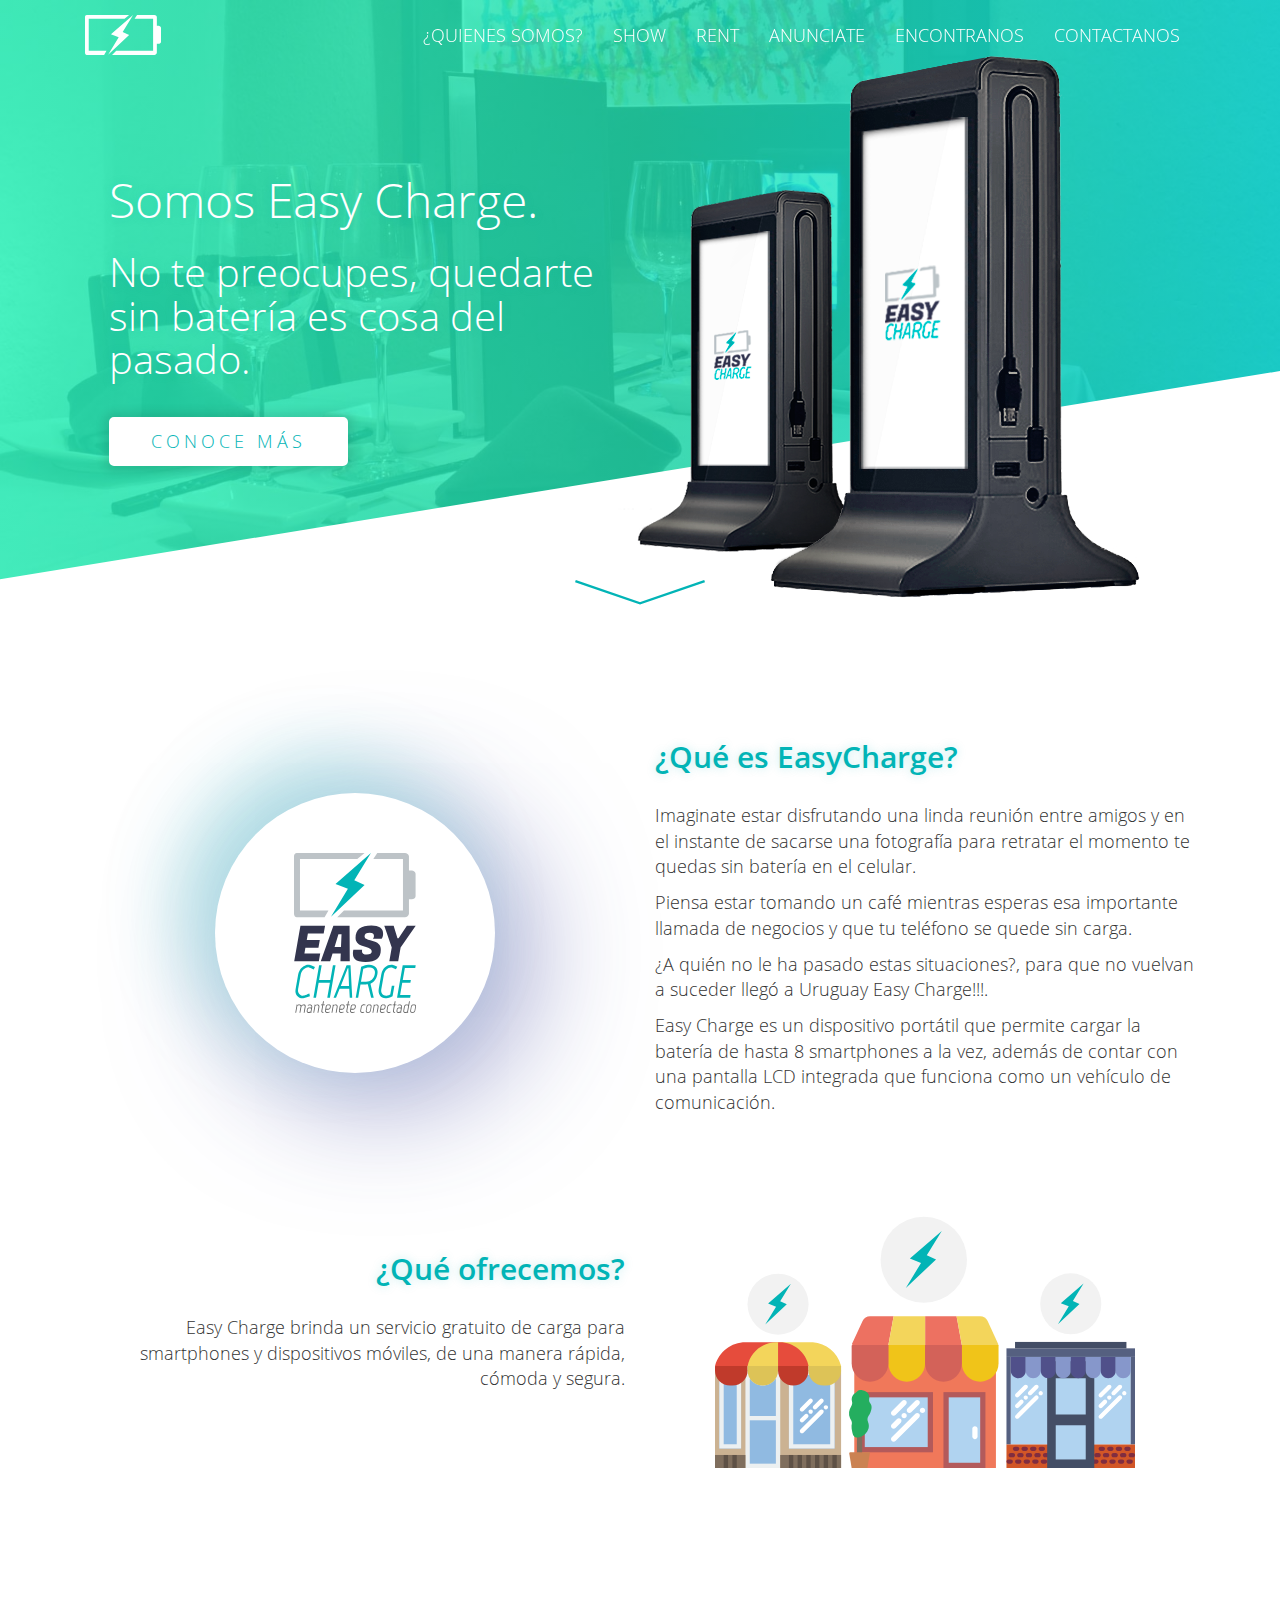
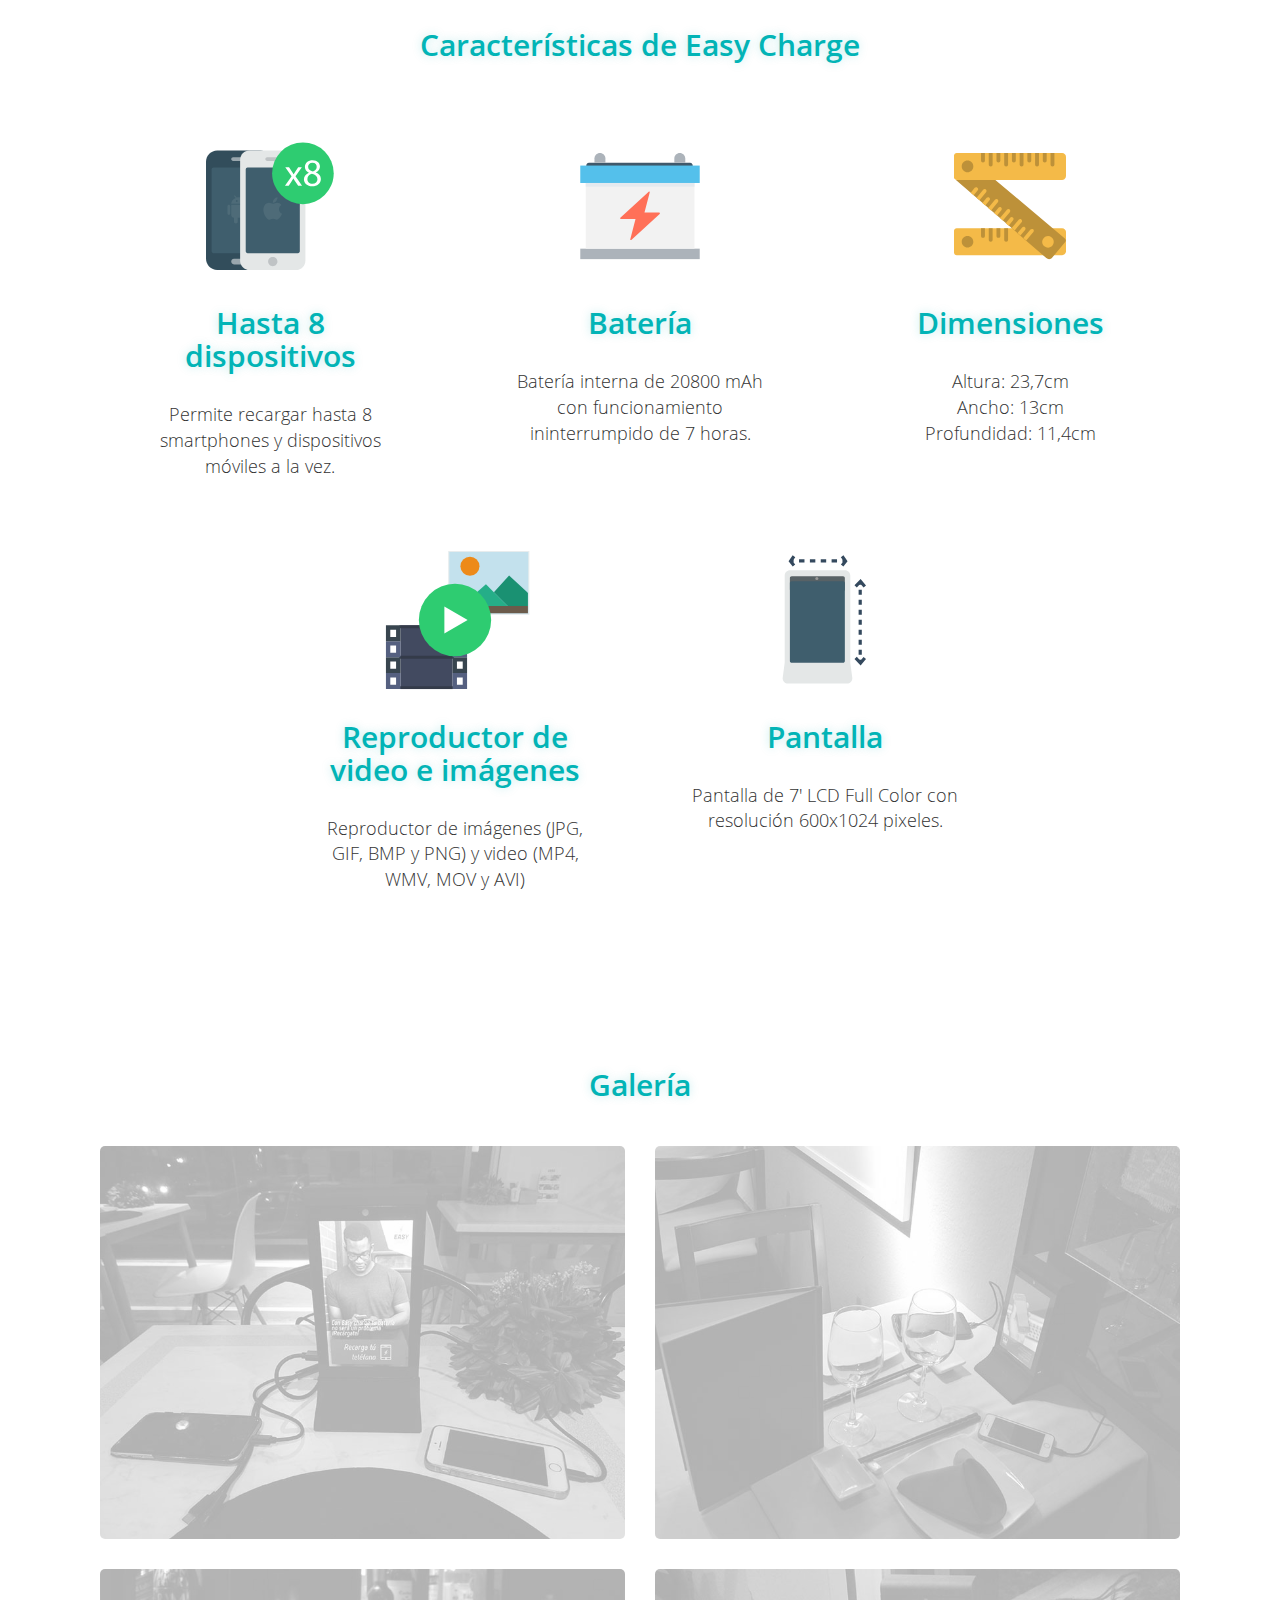
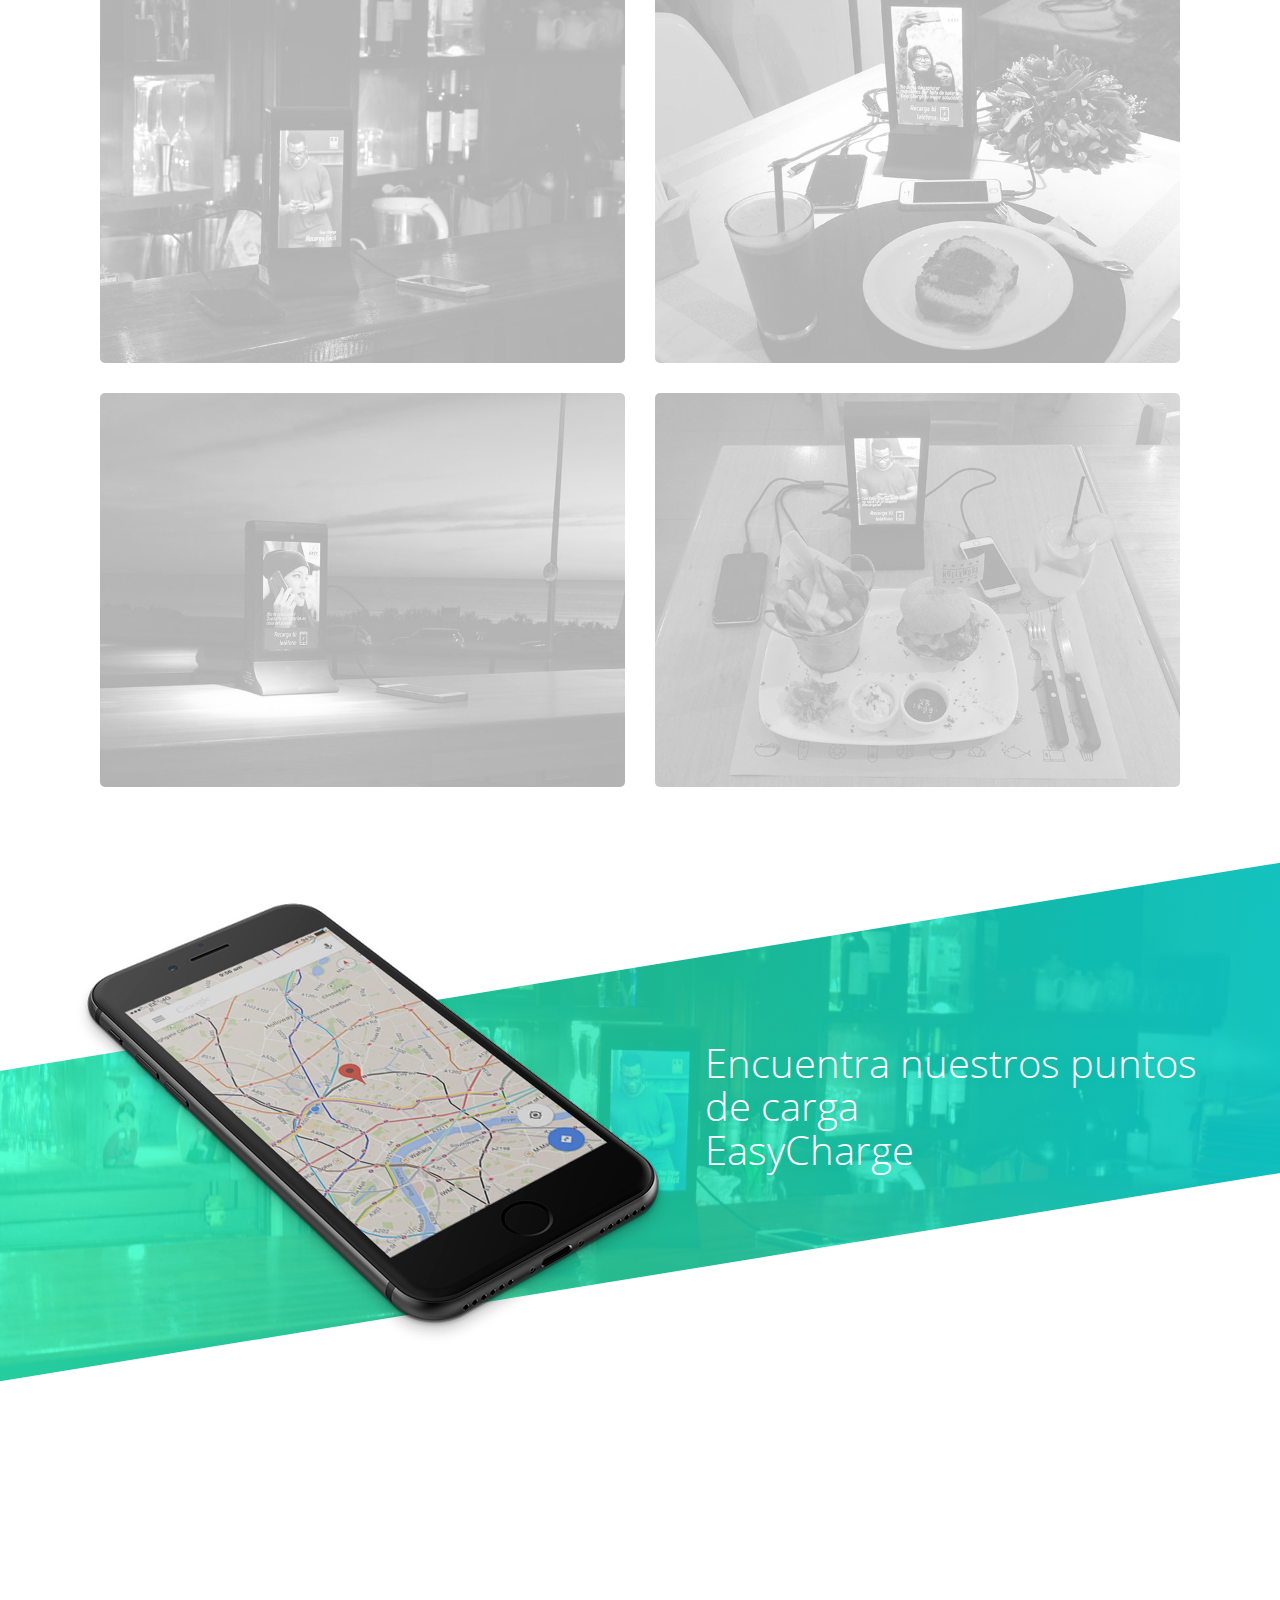
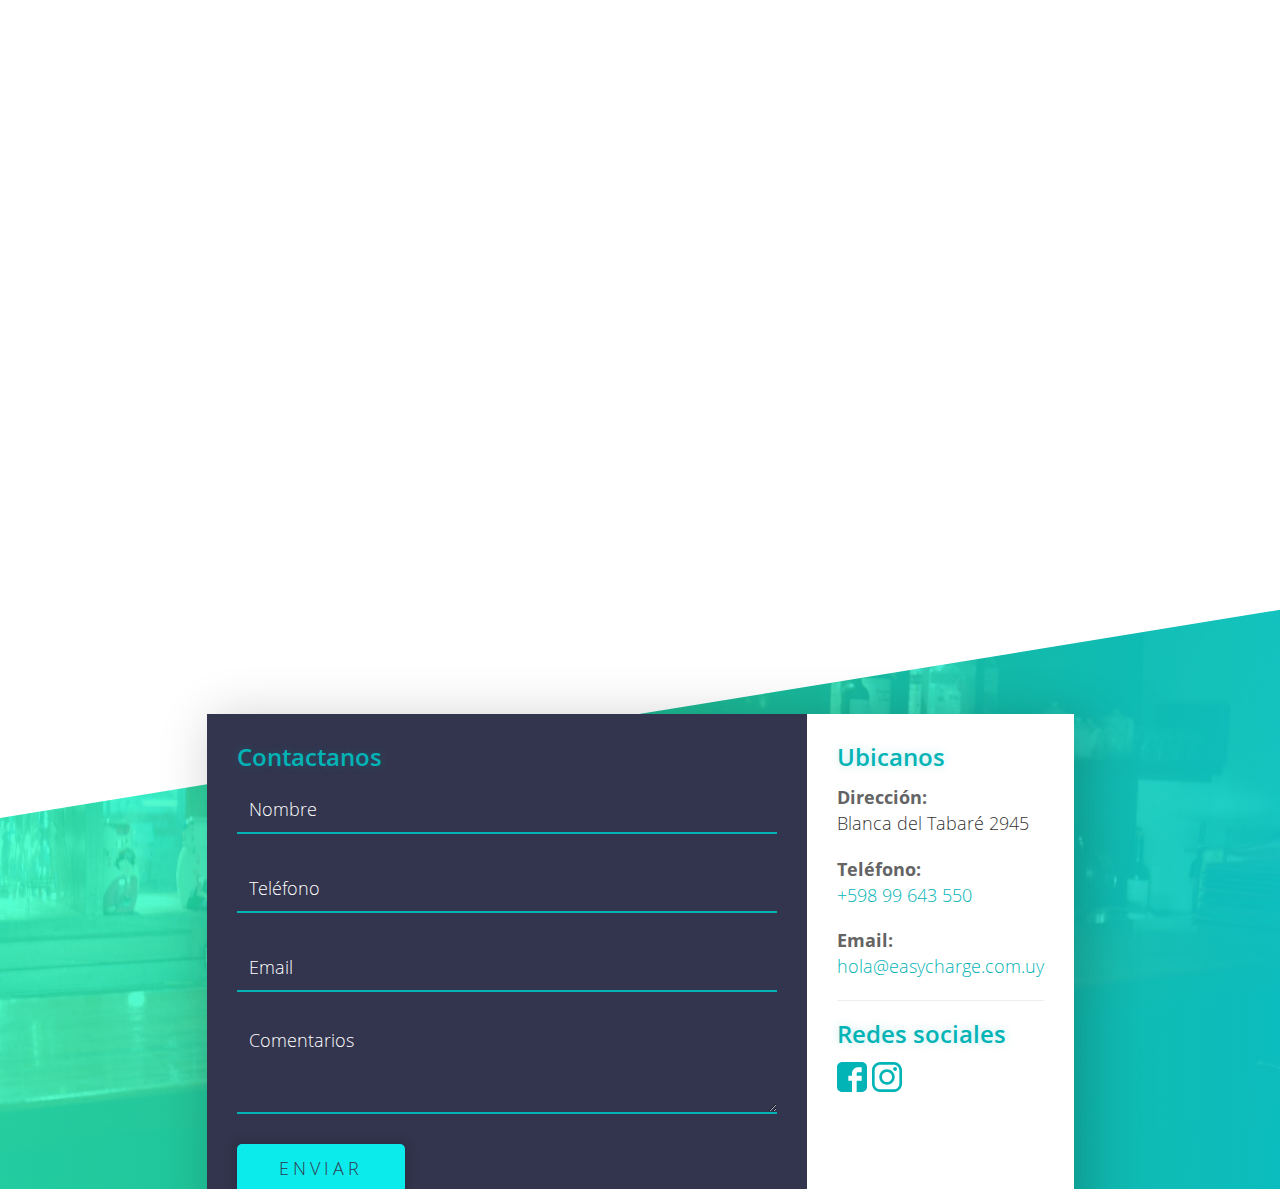
<file: site_static/index.html>
<!doctype html>
<html class="no-js" lang="">
    <head>
        <meta charset="utf-8">
        <meta http-equiv="X-UA-Compatible" content="IE=edge">
        <meta name="theme-color" content="#02B4B6">
        <meta name="viewport" content="width=device-width, initial-scale=1, minimum-scale=1, maximum-scale=1"/>
        <meta name="description" content="Easy Charge es un dispositivo portátil que permite cargar la batería de hasta 8 smartphones a la vez, además de contar con una pantalla LCD integrada que funciona como un vehículo de comunicación">
        <meta name="keywords" content="cargador, uruguay, publicidad, montevideo, portatil, eventos, iphone, android, pantalla, power, bank, usb, locales, negocios, pub, boliches" />
        <meta name="author" content="EasyCharge Uruguay">
        <title>Easy Charge - Mantenete conectado</title>
        <link rel="shortcut icon" href="/favicon.ico" type="image/x-icon">
        <link rel="icon" href="/favicon.ico" type="image/x-icon">
        <link rel="stylesheet" href="css/bootstrap.min.css">
        <link rel="stylesheet" href="css/main.css?v=1.4">
        <link rel="stylesheet" href="css/responsive.css?v=1.4">
        <script src="js/vendor/modernizr-2.8.3-respond-1.4.2.min.js"></script>
        <script src='https://www.google.com/recaptcha/api.js'></script>
    </head>
    <body class="index_section">

      <header>
        <div class="container">
          <div class="menu_mobile">
            <a class="logo_" href="index.html">
              <img src="img/logo-battery-white.svg" alt="">
            </a>
            <a class="btn_menu js_btn_menu" href="#">
              <span></span>
              <span></span>
              <span></span>
            </a>
          </div>
          <nav id="menu">
            <ul>
              <li class="logo"><a href="index.html"><img src="img/logo-battery-white.svg" alt=""></a></li>
              <li><a href="#easycharge">¿Quienes somos?</a></li>
              <li><a href="ec_show.html">SHOW</a></li>
              <li class="submenu">
                <a href="ec_rent.html">RENT</a>
                <div class="submenu_">
                  <a href="ec_events.html">EVENTOS</a>
                </div>
              </li>
              <li><a href="anunciate.html">Anunciate</a></li>
              <li><a href="#encuentranos">Encontranos</a></li>
              <li><a href="#contacto">Contactanos</a></li>
            </ul>
          </nav>
        </div>
      </header>

      <section id="inicio">
        <div class="slider separator_bottom gradiant">
          <div class="flex_center">
            <div class="flex_item">
              <div class="text_center_slider ">
                <div class="txt">                  
                  <h1>
                    <span>Somos Easy Charge.</span>
                    No te preocupes, quedarte sin batería es cosa del pasado.
                  </h1>
                  <div class="cont_btn">
                    <a href="#easycharge" class="btn">Conoce más</a>
                  </div>
                </div>
                <div class="img">
                  <img src="img/product.png" class="img-responsive" alt="">
                </div>
              </div>
            </div>
          </div>
          <img src="img/slider/slide_1.jpg" alt="" class="img-responsive img_slider">
          <a href="#" class="arrow_down">
            <svg xmlns="http://www.w3.org/2000/svg" version="1.1" x="0" y="0" width="465.7" height="88.2" viewBox="187.6 170.3 465.7 88.2" enable-background="new 187.638 170.269 465.706 88.202" xml:space="preserve"><polyline fill="none" stroke="#02B4B6" stroke-width="8.5" stroke-miterlimit="10" points="652 174.3 420.5 254 189 174.3 "/></svg>
          </a>
        </div>
      </section>

      <section id="easycharge">
        <div class="container">
          <div class="flex_content_doble easycharge">
            <div class="right">
              <div class="logo_circulo">
                <img src="img/logo-full.svg" alt="">
              </div>
            </div>
            <div class="left">
              <h2>¿Qué es EasyCharge?</h2>
              <p>Imaginate estar disfrutando una linda reunión entre amigos y en el instante de sacarse una fotografía para retratar el momento te quedas sin batería en el celular.</p>
              <p>Piensa estar tomando un café mientras esperas esa importante llamada de negocios y que tu teléfono se quede sin carga.</p>
              <p>¿A quién no le ha pasado estas situaciones?, para que no vuelvan a suceder llegó a Uruguay Easy Charge!!!.</p>
              <p>Easy Charge es un dispositivo portátil que permite cargar la batería de hasta 8 smartphones a la vez, además de contar con una pantalla LCD integrada que funciona como un vehículo de comunicación.</p>
            </div>
          </div>
          <div class="flex_content_doble publicidad">
            <div class="right">
              <h2>¿Qué ofrecemos?</h2>
              <p>Easy Charge brinda un servicio gratuito de carga para smartphones y dispositivos móviles, de una manera rápida, cómoda y segura.</p>
            </div>
            <div class="left">
              <img src="img/icon/publicity.svg" alt="">
            </div>
          </div>
        </div>
      </section>

      <section id="cargador">
        <div class="container">
          <div class="col-md-12">
            <div class="text-center">
              <h2>Características de Easy Charge</h2>
            </div>
            <div class="flex_container_description">
              <div class="flex_item">
                <figure class="tech_item" id="eight_gagdet">
                  <img src="img/icon/tech/phones_x8.svg" alt="">
                  <figcaption>
                    <h2>Hasta 8 dispositivos</h2>
                    <p>Permite recargar hasta 8 smartphones y dispositivos móviles a la vez.</p>
                  </figcaption>
                </figure>
              </div>

              <div class="flex_item">
                <figure class="tech_item" id="batery">
                  <img src="img/icon/tech/battery.svg" alt="">
                  <figcaption>
                    <h2>Batería</h2>
                    <p>Batería interna de 20800 mAh con funcionamiento ininterrumpido de 7 horas.</p>
                  </figcaption>
                </figure>
              </div>

              <div class="flex_item">
                <figure class="tech_item" id="size">
                  <img src="img/icon/tech/size.svg" alt="">
                  <figcaption>
                    <h2>Dimensiones</h2>
                    <p>
                      Altura: 23,7cm <br>
                      Ancho: 13cm<br>
                      Profundidad: 11,4cm <br>
                    </p>
                  </figcaption>
                </figure>
              </div>

              <div class="flex_item">
                <figure class="tech_item" id="player">
                  <img src="img/icon/tech/player.svg" alt="">
                  <figcaption>
                    <h2>Reproductor de video e imágenes</h2>
                    <p>Reproductor de imágenes (JPG, GIF, BMP y PNG) y video (MP4, WMV, MOV y AVI)</p>
                  </figcaption>
                </figure>
              </div>

              <div class="flex_item">
                <figure class="tech_item" id="screen">
                  <img src="img/icon/tech/screen.svg" alt="">
                  <figcaption>
                    <h2>Pantalla</h2>
                    <p>Pantalla de 7' LCD Full Color con resolución 600x1024 pixeles.</p>
                  </figcaption>
                </figure>
              </div>
            </div>

            <div class="gallery">
              <div class="text-center">
                <h2>Galería</h2>
              </div>
              <div class="flex_container_description">
                <div class="flex_item">
                  <figure><img src="img/gallery/photo_1.jpg" class="img-responsive" alt=""></figure>
                </div>
                <div class="flex_item">
                  <figure><img src="img/gallery/photo_2.jpg" class="img-responsive" alt=""></figure>
                </div>
                <div class="flex_item">
                  <figure><img src="img/gallery/photo_4.jpg" class="img-responsive" alt=""></figure>
                </div>
                <div class="flex_item">
                  <figure><img src="img/gallery/photo_3.jpg" class="img-responsive" alt=""></figure>
                </div>
                <div class="flex_item">
                  <figure><img src="img/gallery/photo_5.jpg" class="img-responsive" alt=""></figure>
                </div>
                <div class="flex_item">
                  <figure><img src="img/gallery/photo_6.jpg" class="img-responsive" alt=""></figure>
                </div>
              </div>
            </div>

          </div>
        </div>
      </section>

      <section id="encuentranos">
        <div class="slider separator_bottom separator_top ">
          <div class="gradiant">
            <img src="img/slider/slide_2.jpg" alt="" class="img-responsive img_slider">
          </div>
          <div class="flex_center">
            <div class="flex_item">
              <div class="text_center_slider ">
                <div class="img">
                  <img src="img/iphone_charging.png" class="img-responsive" alt="">
                </div>
                <div class="txt">                  
                  <h1>
                    Encuentra nuestros puntos de carga 
                    <br>
                    EasyCharge
                  </h1>
                </div>
              </div>
            </div>
          </div>
        </div>
      </section>
      <section>
        <div class="container">
          <div class="col-md-12">
            <div class="cont_map">
              <div class="map">
                <iframe src="https://www.google.com/maps/d/embed?mid=1iIXj6dESsq7RjBYCjYjkpkzbYv0&hl=es-419"></iframe>
              </div>
            </div>
          </div>
        </div>
      </section>

      <footer id="contacto">
        <div class="slider  separator_top ">
          <div class="gradiant">
            <img src="img/slider/slide_2.jpg" alt="" class="img-responsive img_slider">
          </div>
          <div class="flex_center">
            <div class="flex_item">
              <div class="flex_formulario">
                <div class="right">
                  <form>
                    <h3>Contactanos</h3>
                    <div class="form-group">
                      <input type="text" class="form-control" id="name" placeholder="Nombre" required >
                    </div>
                    <div class="form-group">
                      <input type="text" class="form-control" id="phone" placeholder="Teléfono" required >
                    </div>
                    <div class="form-group">
                      <input type="email" class="form-control" id="mail" placeholder="Email" required >
                    </div>
                    <div class="form-group">
                      <textarea class="form-control" id="comment" rows="3" placeholder="Comentarios" required ></textarea>
                    </div>
                    <div class="form-group">
                      <div class="g-recaptcha" data-sitekey="6Lc1MiUUAAAAAHfSrItQh93qMGrvd48pYmKprRQX"></div>
                    </div>
                    <div class="form-group">
                      <button type="submit" class="btn">Enviar</button>
                    </div>
                    <div class="messgmodal">
                      <div class="flex">
                        <div class="flex_item">
                          <div class="spinner"></div>
                        </div>
                      </div>
                    </div>
                  </form>
                </div>
                <div class="left">
                  <h3>Ubicanos</h3>
                  <ul class="direccion">
                    <li>
                      <b>Dirección:</b>
                      Blanca del Tabaré 2945
                    </li>
                    <li>
                      <b>Teléfono:</b>
                      <a href="tel:+59899643550">+598 99 643 550</a>
                    </li>
                    <li>
                      <b>Email:</b>
                      <a href="mailto:hola@easycharge.com.uy​">hola@easycharge.com.uy​</a>
                    </li>
                  </ul>
                  <hr>
                  <h3>Redes sociales</h3>
                  <ul class="social">
                    <li>
                        <a href="https://www.facebook.com/easychargeuy/" target="_blank">
                            <svg height="90" version="1.1" viewBox="0 0 90 90" width="90" x="0" xml:space="preserve" xmlns="http://www.w3.org/2000/svg" y="0"><path d="M90 15C90 7.1 82.9 0 75 0H15C7.1 0 0 7.1 0 15v60C0 82.9 7.1 90 15 90H45V56H34V41h11v-5.8C45 25.1 52.6 16 61.9 16H74v15H61.9C60.5 31 59 32.6 59 35V41h15v15H59v34h16c7.9 0 15-7.1 15-15V15z" fill="rgb(2, 180, 182)"></path></svg>
                        </a>
                    </li>
                    <li>    
                        <a href="https://www.instagram.com/easychargeuy/" target="_blank">
                            <svg height="169.1" version="1.1" viewBox="0 0 169.1 169.1" width="169.1" x="0" xml:space="preserve" xmlns="http://www.w3.org/2000/svg" y="0">
                                <style type="text/css">.s0{fill:rgb(2, 180, 182);}
                                </style>
                                <path d="M122.4 0H46.7C20.9 0 0 20.9 0 46.7v75.8c0 25.7 20.9 46.7 46.7 46.7h75.8c25.7 0 46.7-20.9 46.7-46.7V46.7C169.1 20.9 148.1 0 122.4 0zM154.1 122.4c0 17.5-14.2 31.7-31.7 31.7H46.7C29.2 154.1 15 139.9 15 122.4V46.7C15 29.2 29.2 15 46.7 15h75.8c17.5 0 31.7 14.2 31.7 31.7V122.4zM84.5 41c-24 0-43.6 19.5-43.6 43.6 0 24 19.5 43.6 43.6 43.6s43.6-19.5 43.6-43.6C128.1 60.5 108.6 41 84.5 41zM84.5 113.1c-15.7 0-28.6-12.8-28.6-28.6 0-15.7 12.8-28.6 28.6-28.6s28.6 12.8 28.6 28.6C113.1 100.3 100.3 113.1 84.5 113.1zM129.9 28.3c-2.9 0-5.7 1.2-7.8 3.2 -2.1 2-3.2 4.9-3.2 7.8 0 2.9 1.2 5.7 3.2 7.8 2 2 4.9 3.2 7.8 3.2 2.9 0 5.7-1.2 7.8-3.2 2.1-2 3.2-4.9 3.2-7.8 0-2.9-1.2-5.7-3.2-7.8C135.7 29.4 132.8 28.3 129.9 28.3z" fill="rgb(2, 180, 182)"></path>
                            </svg>
                        </a>
                    </li>
                  </ul>
                </div>
              </div>
            </div>
          </div>
        </div>
      </footer>
      <script>
        (function(i,s,o,g,r,a,m){i['GoogleAnalyticsObject']=r;i[r]=i[r]||function(){
        (i[r].q=i[r].q||[]).push(arguments)},i[r].l=1*new Date();a=s.createElement(o),
        m=s.getElementsByTagName(o)[0];a.async=1;a.src=g;m.parentNode.insertBefore(a,m)
        })(window,document,'script','https://www.google-analytics.com/analytics.js','ga');

        ga('create', 'UA-97822155-1', 'auto');
        ga('send', 'pageview');

      </script>
      <!-- <script async defer src="https://maps.googleapis.com/maps/api/js?key=AIzaSyBP7LF7pdN-KAHAcw2yeeKYSnaNkhUileU&callback=initMap"></script> -->
      <script src="js/vendor/jquery-1.11.2.min.js"></script>
      <script src="js/main.js?v=1.1"></script>
    </body>
</html>
</file>
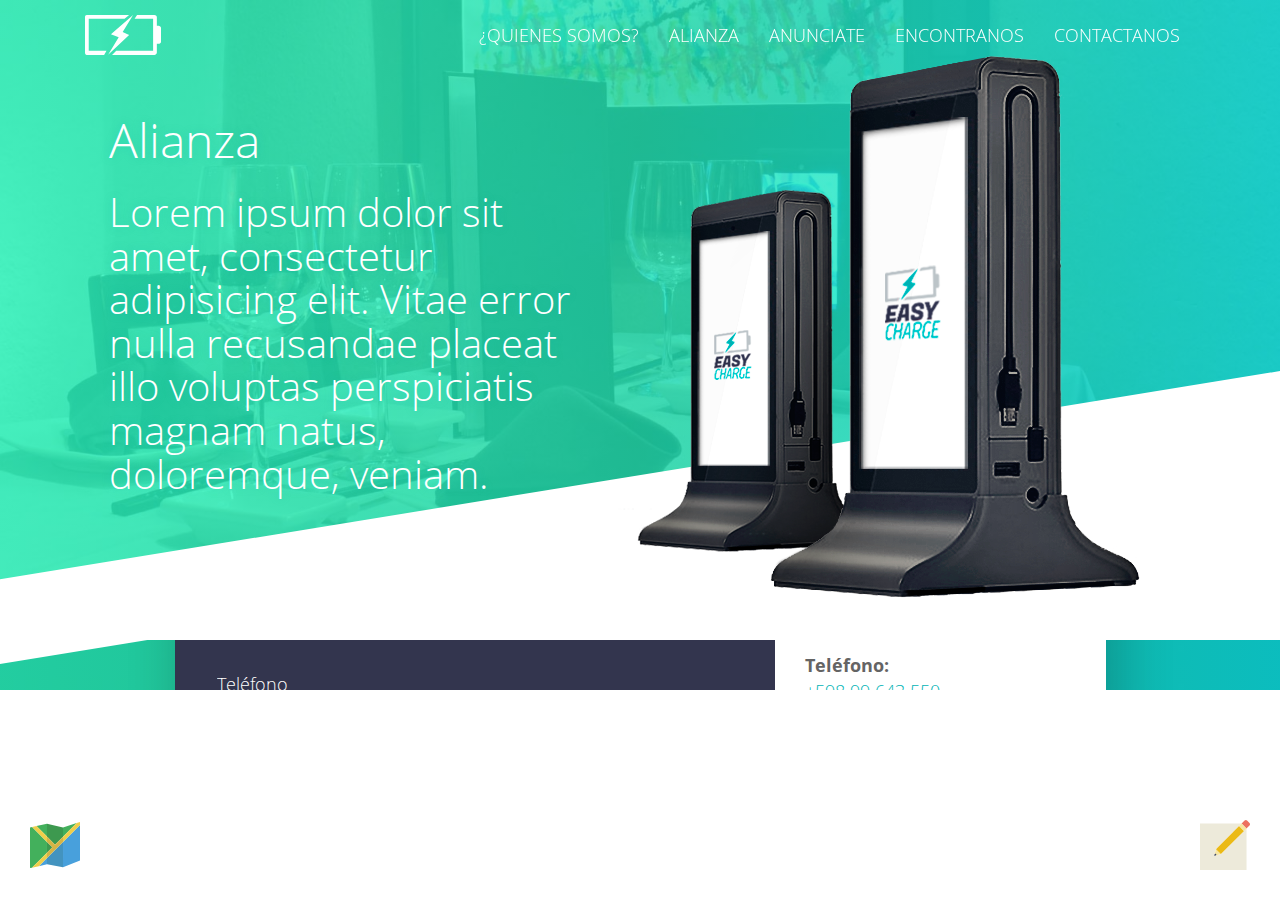
<file: alianza.html>
<!doctype html>
<html class="no-js" lang="">
    <head>
        <meta charset="utf-8">
        <meta http-equiv="X-UA-Compatible" content="IE=edge,chrome=1">
        <title>EasyCharge - M</title>
        <meta name="description" content="">
        <meta name="viewport" content="width=device-width, initial-scale=1">
        <link rel="stylesheet" href="css/bootstrap.min.css">
        <link rel="stylesheet" href="css/main.css">
        <script src="js/vendor/modernizr-2.8.3-respond-1.4.2.min.js"></script>
    </head>
    <body>

      <header>
        <div class="container">
          <nav id="menu">
            <ul>
              <li class="logo"><a href="#inicio"><img src="img/logo-battery-white.svg" alt=""></a></li>
              <li><a href="#cargador">¿Quienes somos?</a></li>
              <li><a href="alianza.html">Alianza</a></li>
              <li><a href="anunciate.html">Anunciate</a></li>
              <li><a href="#mapa">Encontranos</a></li>
              <li><a href="#contacto">Contactanos</a></li>
            </ul>
          </nav>
        </div>
      </header>

      <div class="bottom_links">
        <div class="ubicanos">
          <a href="#mapa">
            <img src="img/icon/map.svg" alt="Encuentranos">
          </a>
        </div>
        <div class="contacto">
          <a href="#contacto">
            <img src="img/icon/contact.svg" alt="Contacto">
          </a>
        </div>
      </div>

      <section id="inicio">
        <div class="slider separator_bottom gradiant">
          <div class="flex_center">
            <div class="flex_item">
              <div class="text_center_slider ">
                <div class="txt">                  
                  <h1>
                    <span>Alianza</span>
                    Lorem ipsum dolor sit amet, consectetur adipisicing elit. Vitae error nulla recusandae placeat illo voluptas perspiciatis magnam natus, doloremque, veniam.
                  </h1>
                </div>
                <div class="img">
                  <img src="img/product.png" class="img-responsive" alt="">
                </div>
              </div>
            </div>
          </div>
          <img src="img/slider/slide_1.jpg" alt="" class="img-responsive img_slider">
        </div>
      </section>
<!-- 
      <section id="easycharge">
        <div class="container">
          <div class="flex_content_doble easycharge">
            <div class="right">
              <div class="logo_circulo">
                <img src="img/logo-full.svg" alt="">
              </div>
            </div>
            <div class="left">
              <h2>¿Qué es EasyCharge?</h2>
              <p>Easy Charge es un producto moderno de alta gama, percibido como un gadget para smartphones y muy útil para personas que no se desconectan del mundo tecnológico.</p>
            </div>
          </div>
          <div class="flex_content_doble publicidad">
            <div class="right">
              <h2>¿Que ofrecemos?</h2>
              <p>Easy Charge es un producto moderno de alta gama, percibido como un gadget para smartphones y muy útil para personas que no se desconectan del mundo tecnológico.</p>
            </div>
            <div class="left">
              <img src="img/icon/publicity.svg" alt="">
            </div>
          </div>
        </div>
      </section>




      <section id="cargador">
        <div class="container">
          <div class="col-md-12">
            <div class="text-center">
              <h2>Alianzas</h2>
            </div>
            <div class="flex_container_description">

              <div class="flex_item">
                <figure class="tech_item" id="eight_gagdet">
                  <img src="img/icon/tech/phones_x8.svg" alt="">
                  <figcaption>
                    <h2>Temaki</h2>
                    <p>Lorem ipsum dolor sit amet, consectetur adipisicing elit. Inventore, dolorum?</p>
                  </figcaption>
                </figure>
              </div>

              <div class="flex_item">
                <figure class="tech_item" id="eight_gagdet">
                  <img src="img/icon/tech/phones_x8.svg" alt="">
                  <figcaption>
                    <h2>Temaki</h2>
                    <p>Lorem ipsum dolor sit amet, consectetur adipisicing elit. Inventore, dolorum?</p>
                  </figcaption>
                </figure>
              </div>

            </div>
          </div>
        </div>
      </section> -->

      <footer id="contacto">
        <div class="slider  separator_top ">
          <div class="gradiant">
            <img src="img/slider/slide_2.jpg" alt="" class="img-responsive img_slider">
          </div>
          <div class="flex_center">
            <div class="flex_item">
              <div class="flex_formulario">
                <div class="right">
                  <form action="#">
                    <h3>Contactanos</h3>
                    <div class="form-group">
                      <input type="text" class="form-control" id="name" placeholder="Nombre">
                    </div>
                    <div class="form-group">
                      <input type="text" class="form-control" id="phone" placeholder="Teléfono">
                    </div>
                    <div class="form-group">
                      <input type="email" class="form-control" id="mail" placeholder="Email">
                    </div>
                    <div class="form-group">
                      <textarea class="form-control" id="comment" rows="3" placeholder="Comentarios"></textarea>
                    </div>
                    <div class="form-group">
                      <button type="submit" class="btn">Enviar</button>
                    </div>
                  </form>
                </div>
                <div class="left">
                  <h3>Ubicanos</h3>
                  <ul class="direccion">
                    <li>
                      <b>Dirección:</b>
                      Blanca del Tabaré 2945 Apto 602
                    </li>
                    <li>
                      <b>Teléfono:</b>
                      <a href="tel:+59899643550">+598 99 643 550</a>
                    </li>
                    <li>
                      <b>Email:</b>
                      <a href="mailto:hola@easycharge.com.uy​">hola@easycharge.com.uy​</a>
                    </li>
                  </ul>
                  <hr>
                  <h3>Redes sociales</h3>
                  <ul class="social">
                    <li>
                        <a href="https://www.facebook.com/easychargeuy/" target="_blank">
                            <svg height="90" version="1.1" viewBox="0 0 90 90" width="90" x="0" xml:space="preserve" xmlns="http://www.w3.org/2000/svg" y="0"><path d="M90 15C90 7.1 82.9 0 75 0H15C7.1 0 0 7.1 0 15v60C0 82.9 7.1 90 15 90H45V56H34V41h11v-5.8C45 25.1 52.6 16 61.9 16H74v15H61.9C60.5 31 59 32.6 59 35V41h15v15H59v34h16c7.9 0 15-7.1 15-15V15z" fill="rgb(2, 180, 182)"></path></svg>
                        </a>
                    </li>
                    <li>    
                        <a href="https://www.instagram.com/easychargeuy/" target="_blank">
                            <svg height="169.1" version="1.1" viewBox="0 0 169.1 169.1" width="169.1" x="0" xml:space="preserve" xmlns="http://www.w3.org/2000/svg" y="0">
                                <style type="text/css">.s0{fill:rgb(2, 180, 182);}
                                </style>
                                <path d="M122.4 0H46.7C20.9 0 0 20.9 0 46.7v75.8c0 25.7 20.9 46.7 46.7 46.7h75.8c25.7 0 46.7-20.9 46.7-46.7V46.7C169.1 20.9 148.1 0 122.4 0zM154.1 122.4c0 17.5-14.2 31.7-31.7 31.7H46.7C29.2 154.1 15 139.9 15 122.4V46.7C15 29.2 29.2 15 46.7 15h75.8c17.5 0 31.7 14.2 31.7 31.7V122.4zM84.5 41c-24 0-43.6 19.5-43.6 43.6 0 24 19.5 43.6 43.6 43.6s43.6-19.5 43.6-43.6C128.1 60.5 108.6 41 84.5 41zM84.5 113.1c-15.7 0-28.6-12.8-28.6-28.6 0-15.7 12.8-28.6 28.6-28.6s28.6 12.8 28.6 28.6C113.1 100.3 100.3 113.1 84.5 113.1zM129.9 28.3c-2.9 0-5.7 1.2-7.8 3.2 -2.1 2-3.2 4.9-3.2 7.8 0 2.9 1.2 5.7 3.2 7.8 2 2 4.9 3.2 7.8 3.2 2.9 0 5.7-1.2 7.8-3.2 2.1-2 3.2-4.9 3.2-7.8 0-2.9-1.2-5.7-3.2-7.8C135.7 29.4 132.8 28.3 129.9 28.3z" fill="rgb(2, 180, 182)"></path>
                            </svg>
                        </a>
                    </li>
                  </ul>
                </div>
              </div>
            </div>
          </div>
        </div>
      </footer>

      <script src="js/vendor/jquery-1.11.2.min.js"></script>
      <script src="js/main.js"></script>
    </body>
</html>
</file>
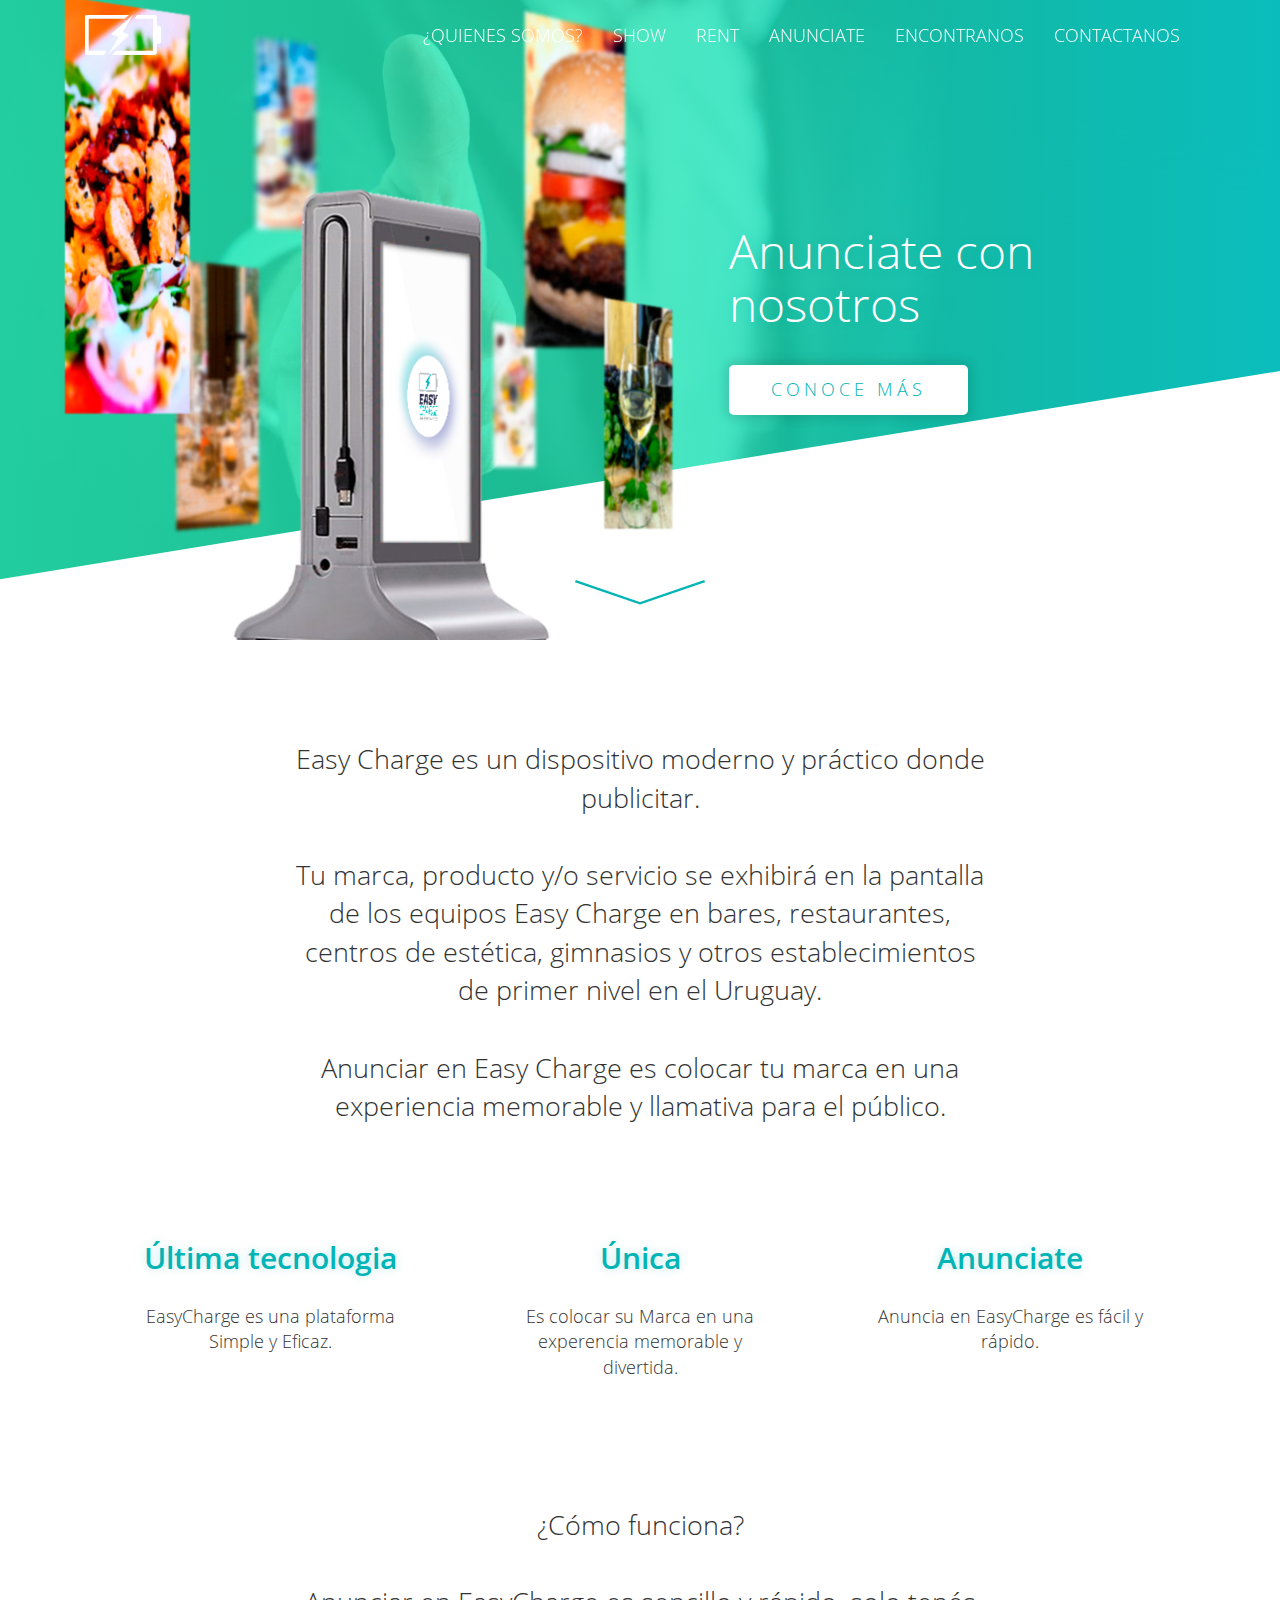
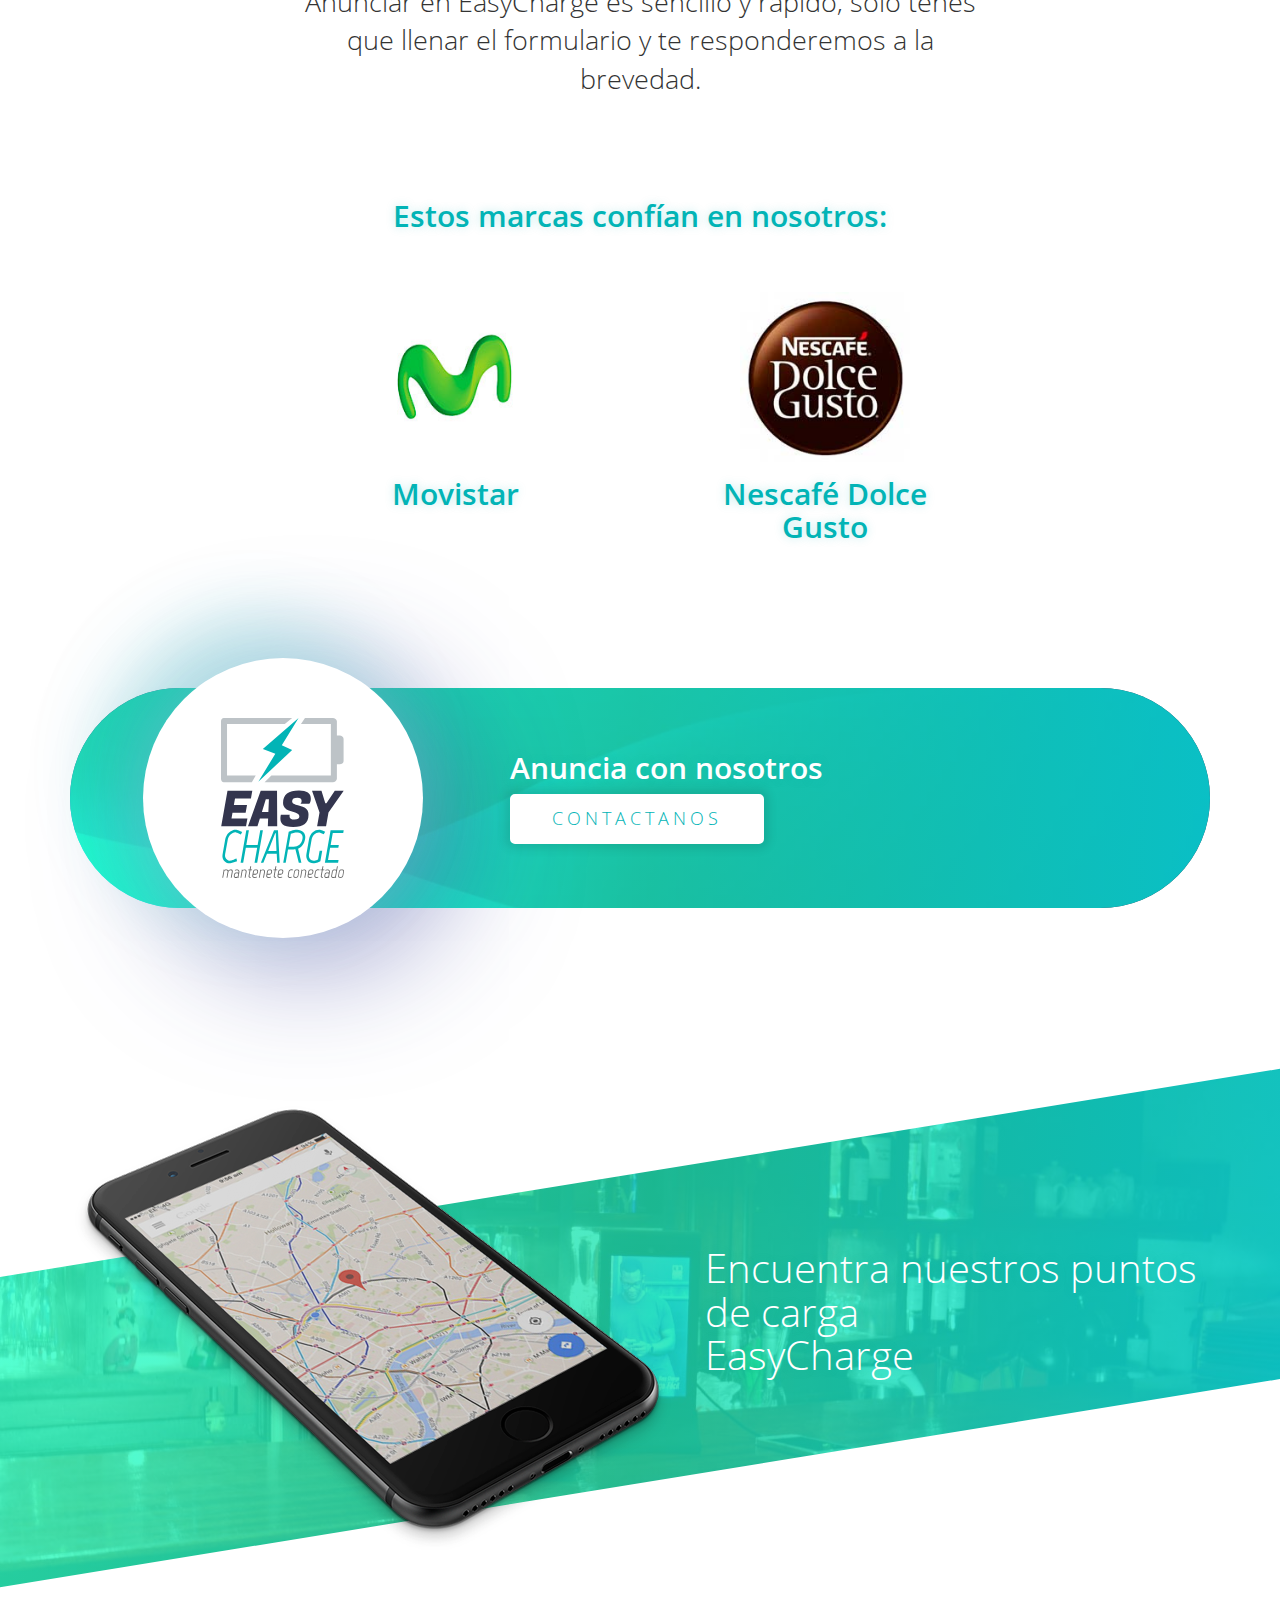
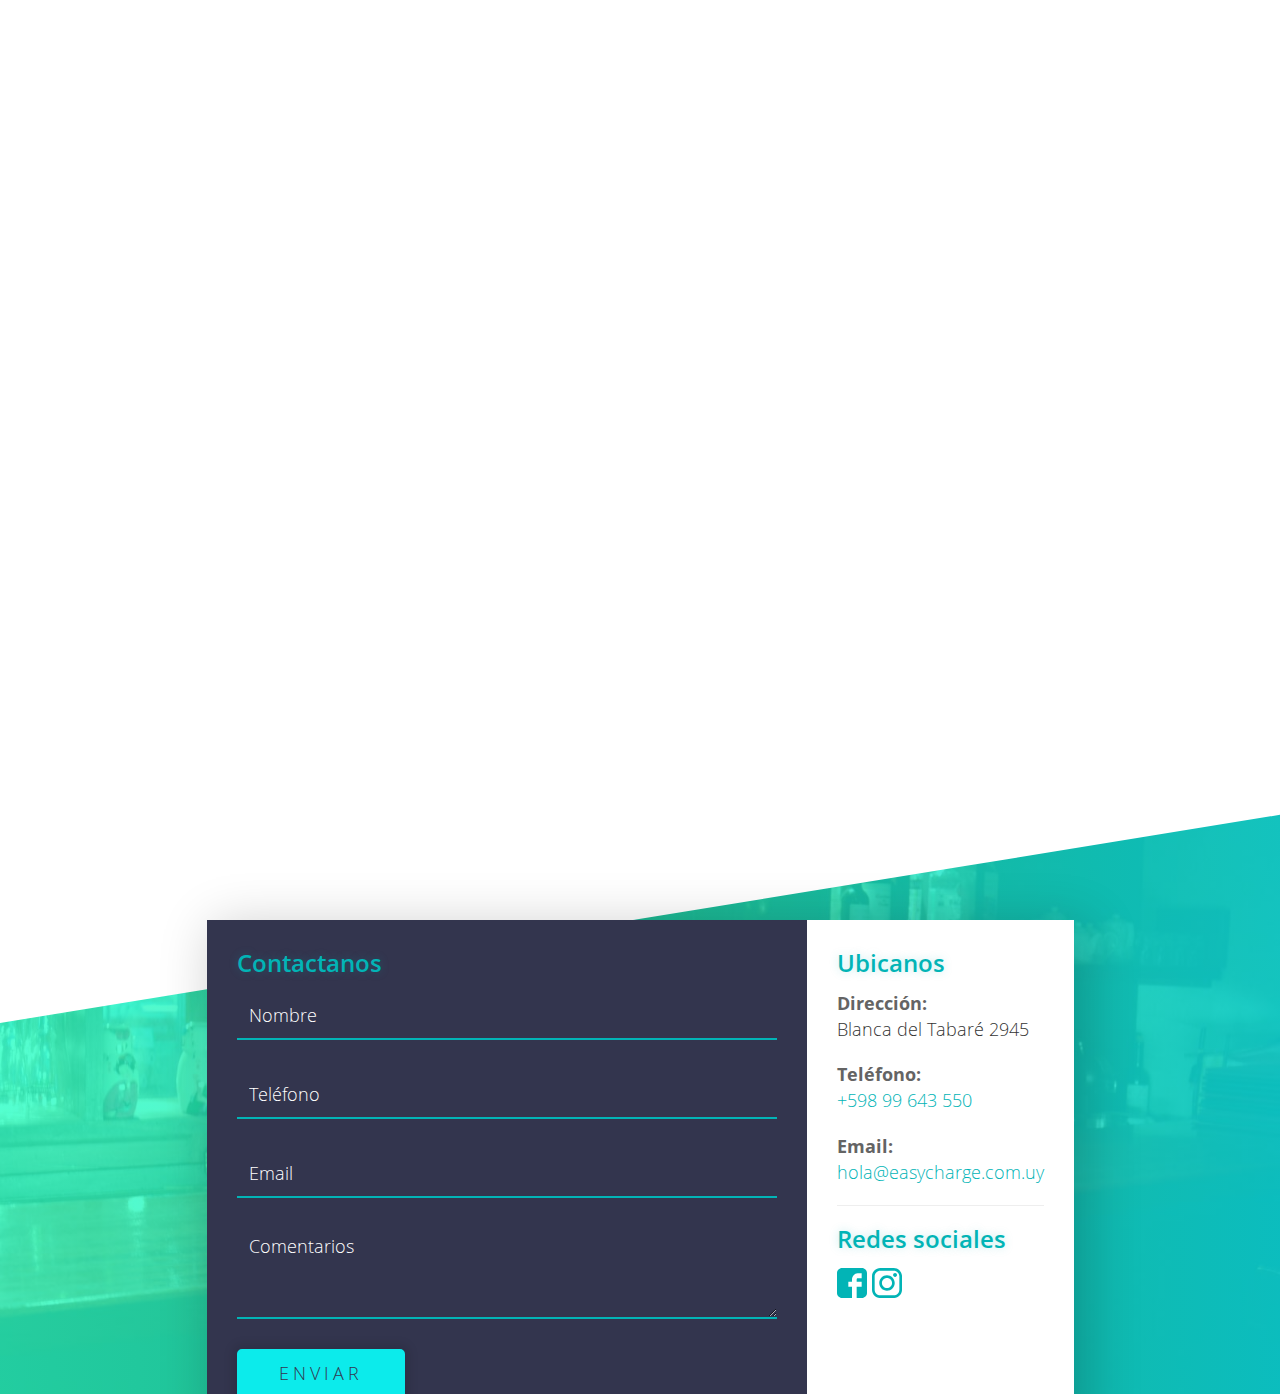
<file: site_static/anunciate.html>
<!doctype html>
<html class="no-js" lang="">
    <head>
        <meta charset="utf-8">
        <meta http-equiv="X-UA-Compatible" content="IE=edge">
        <meta name="theme-color" content="#02B4B6">
        <meta name="viewport" content="width=device-width, initial-scale=1, minimum-scale=1, maximum-scale=1"/>
        <meta name="description" content="Easy Charge es un dispositivo portátil que permite cargar la batería de hasta 8 smartphones a la vez, además de contar con una pantalla LCD integrada que funciona como un vehículo de comunicación">
        <meta name="keywords" content="cargador, uruguay, publicidad, montevideo, portatil, eventos, iphone, android, pantalla, power, bank, usb, locales, negocios, pub, boliches" />
        <meta name="author" content="EasyCharge Uruguay">
        <title>Easy Charge - Mantenete conectado</title>
        <link rel="shortcut icon" href="/favicon.ico" type="image/x-icon">
        <link rel="icon" href="/favicon.ico" type="image/x-icon">
        <link rel="stylesheet" href="css/bootstrap.min.css">
        <link rel="stylesheet" href="css/main.css?v=1.4">
        <link rel="stylesheet" href="css/responsive.css?v=1.4">
        <script src="js/vendor/modernizr-2.8.3-respond-1.4.2.min.js"></script>
        <script src='https://www.google.com/recaptcha/api.js'></script>
    </head>
    <body class="anunciate_section">

      <header>
        <div class="container">
          <div class="menu_mobile">
            <a class="logo_" href="index.html">
              <img src="img/logo-battery-white.svg" alt="">
            </a>
            <a class="btn_menu js_btn_menu" href="#">
              <span></span>
              <span></span>
              <span></span>
            </a>
          </div>
          <nav id="menu">
            <ul>
              <li class="logo"><a href="index.html"><img src="img/logo-battery-white.svg" alt=""></a></li>
              <li><a href="index.html#easycharge">¿Quienes somos?</a></li>
              <li><a href="ec_show.html">SHOW</a></li>
              <li class="submenu">
                <a href="ec_rent.html">RENT</a>
                <div class="submenu_">
                  <a href="ec_events.html">EVENTOS</a>
                </div>
              </li>
              <li><a href="anunciate.html">Anunciate</a></li>
              <li><a href="#encuentranos">Encontranos</a></li>
              <li><a href="#contacto">Contactanos</a></li>
            </ul>
          </nav>
        </div>
      </header>

      <section id="inicio">
        <div class="slider separator_bottom gradiant">
          <div class="flex_center">
            <div class="flex_item">
              <div class="text_center_slider ">
                <div class="img">
                  <img src="img/product_anunciate.png" class="img-responsive" alt="">
                </div>
                <div class="txt">                  
                  <h1>
                    <span>Anunciate con nosotros</span>
                  </h1>
                  <div class="cont_btn">
                    <a href="#primer_contenido" class="btn">Conoce más</a>
                  </div>
                </div>
              </div>
            </div>
          </div>
          <img src="img/slider/slide_4.jpg" alt="" class="img-responsive img_slider">
          <a href="#" class="arrow_down">
            <svg xmlns="http://www.w3.org/2000/svg" version="1.1" x="0" y="0" width="465.7" height="88.2" viewBox="187.6 170.3 465.7 88.2" enable-background="new 187.638 170.269 465.706 88.202" xml:space="preserve"><polyline fill="none" stroke="#02B4B6" stroke-width="8.5" stroke-miterlimit="10" points="652 174.3 420.5 254 189 174.3 "/></svg>
          </a>
        </div>
      </section>

      <section id="primer_contenido">
        <div class="container">
          <div class="col-md-12">
            <p class="quote_text">
              Easy Charge es un dispositivo moderno y práctico donde publicitar.
              <br>
              <br>
              Tu marca, producto y/o servicio se exhibirá en la pantalla de los equipos Easy Charge en bares, restaurantes, centros de estética, gimnasios y otros establecimientos de primer nivel en el Uruguay.
              <br>
              <br>
              Anunciar en Easy Charge es colocar tu marca en una experiencia memorable y llamativa para el público.
            </p>
          </div>
        </div>

      </section>

      <section id="anunciate">
        <div class="container">
          <div class="col-md-12">
            <div class="flex_container_description">
              <div class="flex_item">
                <figure class="tech_item" id="eight_gagdet">
                  <!-- <img src="img/icon/tech/phones_x8.svg" alt=""> -->
                  <figcaption>
                    <h2>Última tecnologia</h2>
                    <p>EasyCharge es una plataforma Simple y Eficaz.</p>
                  </figcaption>
                </figure>
              </div>

              <div class="flex_item">
                <figure class="tech_item" id="batery">
                  <!-- <img src="img/icon/tech/battery.svg" alt=""> -->
                  <figcaption>
                    <h2>Única</h2>
                    <p>Es colocar su Marca en una experencia memorable y divertida.</p>
                  </figcaption>
                </figure>
              </div>

              <div class="flex_item">
                <figure class="tech_item" id="size">
                  <!-- <img src="img/icon/tech/size.svg" alt=""> -->
                  <figcaption>
                    <h2>Anunciate</h2>
                    <p>Anuncia en EasyCharge es fácil y rápido.</p>
                  </figcaption>
                </figure>
              </div>
            </div>
            <!-- HACER PASOS -->
            <p class="quote_text">
              ¿Cómo funciona?
              <br>
              <br>
              Anunciar en EasyCharge es sencillo y rápido, solo tenés que llenar el formulario y te responderemos a la brevedad.
              </p>

          </div>
        </div>
        <div class="container">
          <div class="col-md-12">
            <div class="text-center">
              <h2>Estos marcas confían en nosotros:</h2>
            </div>
            <div class="flex_container_description establecimientos">

              <div class="flex_item">
                <figure class="tech_item" id="eight_gagdet">
                  <img src="img/icon/logo/movistar.jpg" alt="">
                  <figcaption>
                    <h2>Movistar</h2>
                  </figcaption>
                </figure>
              </div>
              <div class="flex_item">
                <figure class="tech_item" id="eight_gagdet">
                  <img src="img/icon/logo/dolce_house.jpg" alt="">
                  <figcaption>
                    <h2>Nescafé Dolce Gusto</h2>
                  </figcaption>
                </figure>
              </div>
            </div>
          </div>
        </div>
      </section>


      <section id="easycharge">
        <div class="container">
          <div class="flex_content_doble easycharge contact_easycharge gradiant">
            <div class="right">
              <div class="logo_circulo">
                <img src="img/logo-full.svg" alt="">
              </div>
            </div>
            <div class="left">
              <h2>Anuncia con nosotros</h2>
              <div class="cont_btn">
                <a href="#contacto" class="btn">Contactanos</a>
              </div>
            </div>
          </div>
        </div>
      </section>
      
      <section id="encuentranos">
        <div class="slider separator_bottom separator_top ">
          <div class="gradiant">
            <img src="img/slider/slide_2.jpg" alt="" class="img-responsive img_slider">
          </div>
          <div class="flex_center">
            <div class="flex_item">
              <div class="text_center_slider ">
                <div class="img">
                  <img src="img/iphone_charging.png" class="img-responsive" alt="">
                </div>
                <div class="txt">                  
                  <h1>
                    Encuentra nuestros puntos de carga 
                    <br>
                    EasyCharge
                  </h1>
                </div>
              </div>
            </div>
          </div>
        </div>
      </section>

      <section id="mapa">
        <div class="container">
          <div class="col-md-12">
            <div class="cont_map">
              <div class="map">
                <iframe src="https://www.google.com/maps/d/embed?mid=1iIXj6dESsq7RjBYCjYjkpkzbYv0&hl=es-419"></iframe>
              </div>
            </div>
          </div>
        </div>
      </section>

      <footer id="contacto">
        <div class="slider  separator_top ">
          <div class="gradiant">
            <img src="img/slider/slide_2.jpg" alt="" class="img-responsive img_slider">
          </div>
          <div class="flex_center">
            <div class="flex_item">
              <div class="flex_formulario">
                <div class="right">
                  <form>
                    <h3>Contactanos</h3>
                    <div class="form-group">
                      <input type="text" class="form-control" id="name" placeholder="Nombre" required >
                    </div>
                    <div class="form-group">
                      <input type="text" class="form-control" id="phone" placeholder="Teléfono" required >
                    </div>
                    <div class="form-group">
                      <input type="email" class="form-control" id="mail" placeholder="Email" required >
                    </div>
                    <div class="form-group">
                      <textarea class="form-control" id="comment" rows="3" placeholder="Comentarios" required ></textarea>
                    </div>
                    <div class="form-group">
                      <div class="g-recaptcha" data-sitekey="6Lc1MiUUAAAAAHfSrItQh93qMGrvd48pYmKprRQX"></div>
                    </div>
                    <div class="form-group">
                      <button type="submit" class="btn">Enviar</button>
                    </div>
                    <div class="messgmodal">
                      <div class="flex">
                        <div class="flex_item">
                          <div class="spinner"></div>
                        </div>
                      </div>
                    </div>
                  </form>
                </div>
                <div class="left">
                  <h3>Ubicanos</h3>
                  <ul class="direccion">
                    <li>
                      <b>Dirección:</b>
                      Blanca del Tabaré 2945
                    </li>
                    <li>
                      <b>Teléfono:</b>
                      <a href="tel:+59899643550">+598 99 643 550</a>
                    </li>
                    <li>
                      <b>Email:</b>
                      <a href="mailto:hola@easycharge.com.uy​">hola@easycharge.com.uy​</a>
                    </li>
                  </ul>
                  <hr>
                  <h3>Redes sociales</h3>
                  <ul class="social">
                    <li>
                        <a href="https://www.facebook.com/easychargeuy/" target="_blank">
                            <svg height="90" version="1.1" viewBox="0 0 90 90" width="90" x="0" xml:space="preserve" xmlns="http://www.w3.org/2000/svg" y="0"><path d="M90 15C90 7.1 82.9 0 75 0H15C7.1 0 0 7.1 0 15v60C0 82.9 7.1 90 15 90H45V56H34V41h11v-5.8C45 25.1 52.6 16 61.9 16H74v15H61.9C60.5 31 59 32.6 59 35V41h15v15H59v34h16c7.9 0 15-7.1 15-15V15z" fill="rgb(2, 180, 182)"></path></svg>
                        </a>
                    </li>
                    <li>    
                        <a href="https://www.instagram.com/easychargeuy/" target="_blank">
                            <svg height="169.1" version="1.1" viewBox="0 0 169.1 169.1" width="169.1" x="0" xml:space="preserve" xmlns="http://www.w3.org/2000/svg" y="0">
                                <style type="text/css">.s0{fill:rgb(2, 180, 182);}
                                </style>
                                <path d="M122.4 0H46.7C20.9 0 0 20.9 0 46.7v75.8c0 25.7 20.9 46.7 46.7 46.7h75.8c25.7 0 46.7-20.9 46.7-46.7V46.7C169.1 20.9 148.1 0 122.4 0zM154.1 122.4c0 17.5-14.2 31.7-31.7 31.7H46.7C29.2 154.1 15 139.9 15 122.4V46.7C15 29.2 29.2 15 46.7 15h75.8c17.5 0 31.7 14.2 31.7 31.7V122.4zM84.5 41c-24 0-43.6 19.5-43.6 43.6 0 24 19.5 43.6 43.6 43.6s43.6-19.5 43.6-43.6C128.1 60.5 108.6 41 84.5 41zM84.5 113.1c-15.7 0-28.6-12.8-28.6-28.6 0-15.7 12.8-28.6 28.6-28.6s28.6 12.8 28.6 28.6C113.1 100.3 100.3 113.1 84.5 113.1zM129.9 28.3c-2.9 0-5.7 1.2-7.8 3.2 -2.1 2-3.2 4.9-3.2 7.8 0 2.9 1.2 5.7 3.2 7.8 2 2 4.9 3.2 7.8 3.2 2.9 0 5.7-1.2 7.8-3.2 2.1-2 3.2-4.9 3.2-7.8 0-2.9-1.2-5.7-3.2-7.8C135.7 29.4 132.8 28.3 129.9 28.3z" fill="rgb(2, 180, 182)"></path>
                            </svg>
                        </a>
                    </li>
                  </ul>
                </div>
              </div>
            </div>
          </div>
        </div>
      </footer>
      <script>
        (function(i,s,o,g,r,a,m){i['GoogleAnalyticsObject']=r;i[r]=i[r]||function(){
        (i[r].q=i[r].q||[]).push(arguments)},i[r].l=1*new Date();a=s.createElement(o),
        m=s.getElementsByTagName(o)[0];a.async=1;a.src=g;m.parentNode.insertBefore(a,m)
        })(window,document,'script','https://www.google-analytics.com/analytics.js','ga');

        ga('create', 'UA-97822155-1', 'auto');
        ga('send', 'pageview');

      </script>
      <script src="js/vendor/jquery-1.11.2.min.js"></script>
      <script src="js/main.js?v=1.1"></script>
    </body>
</html>
</file>
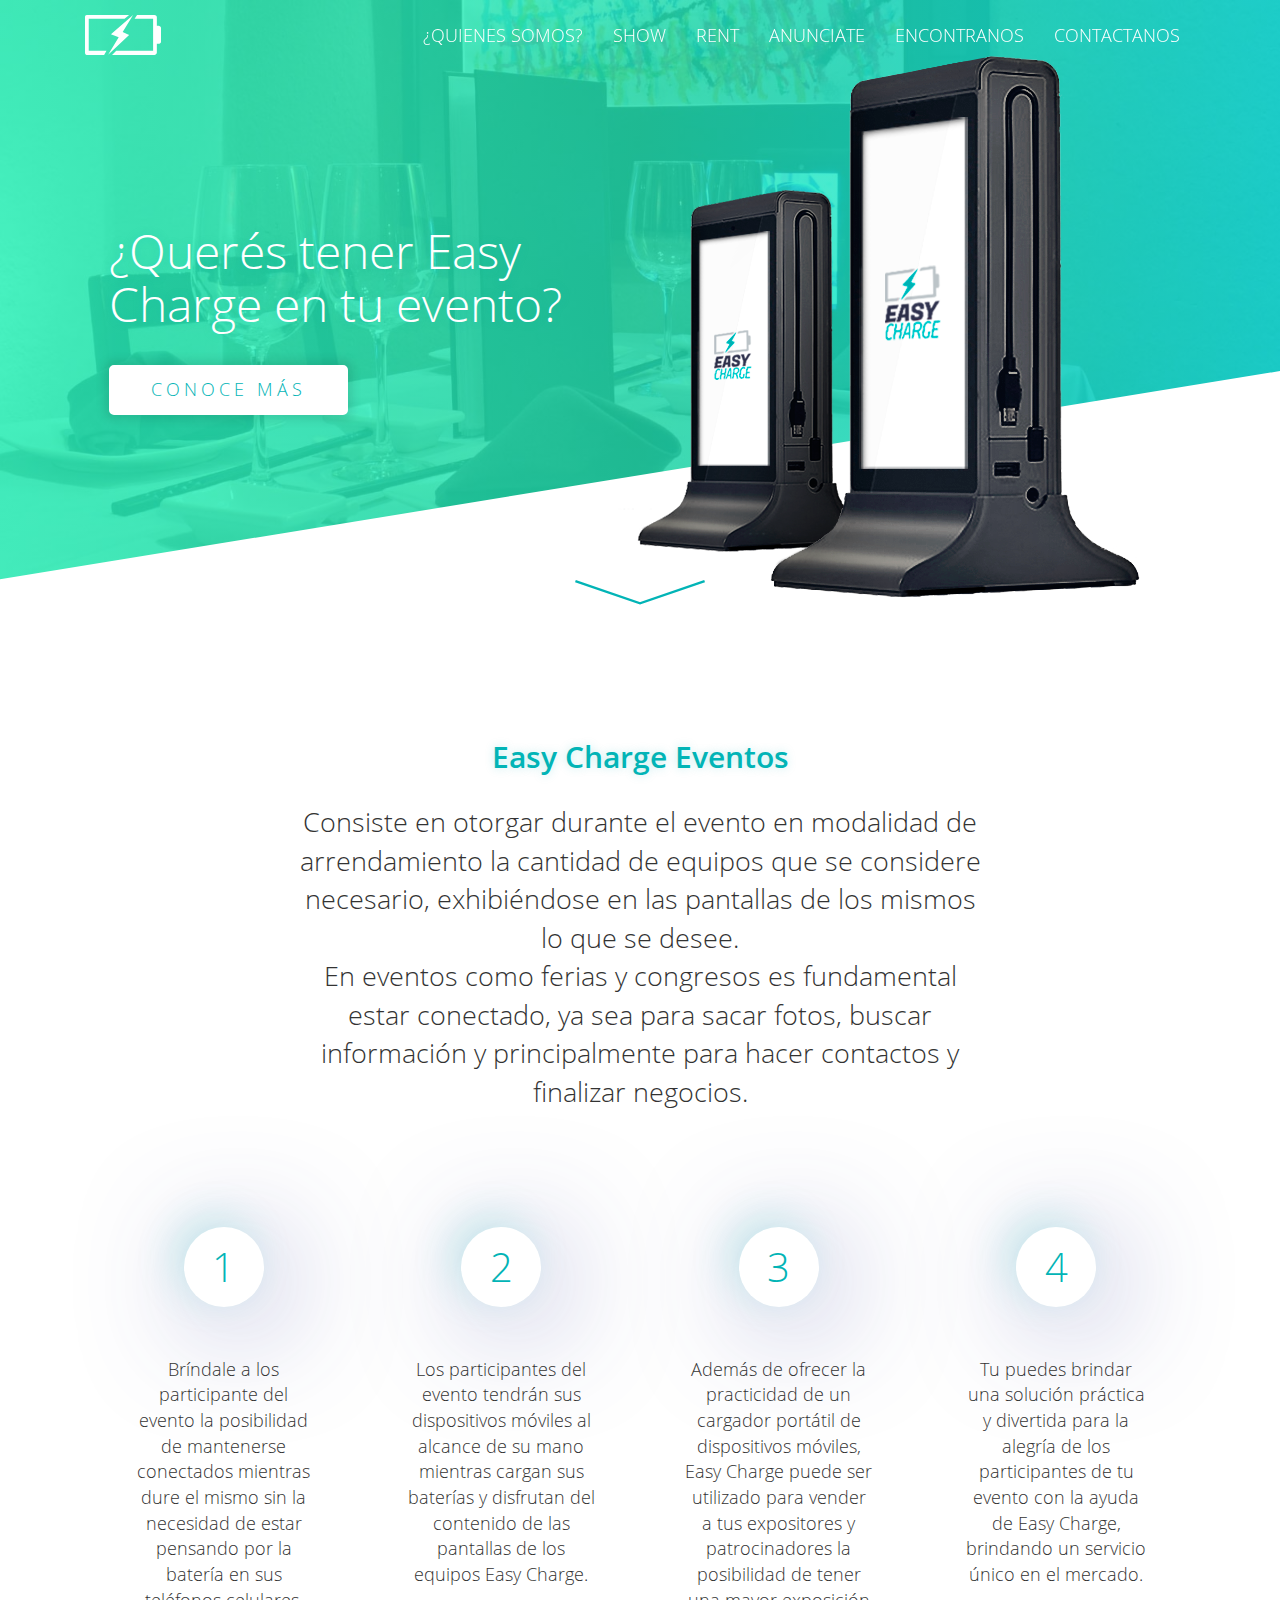
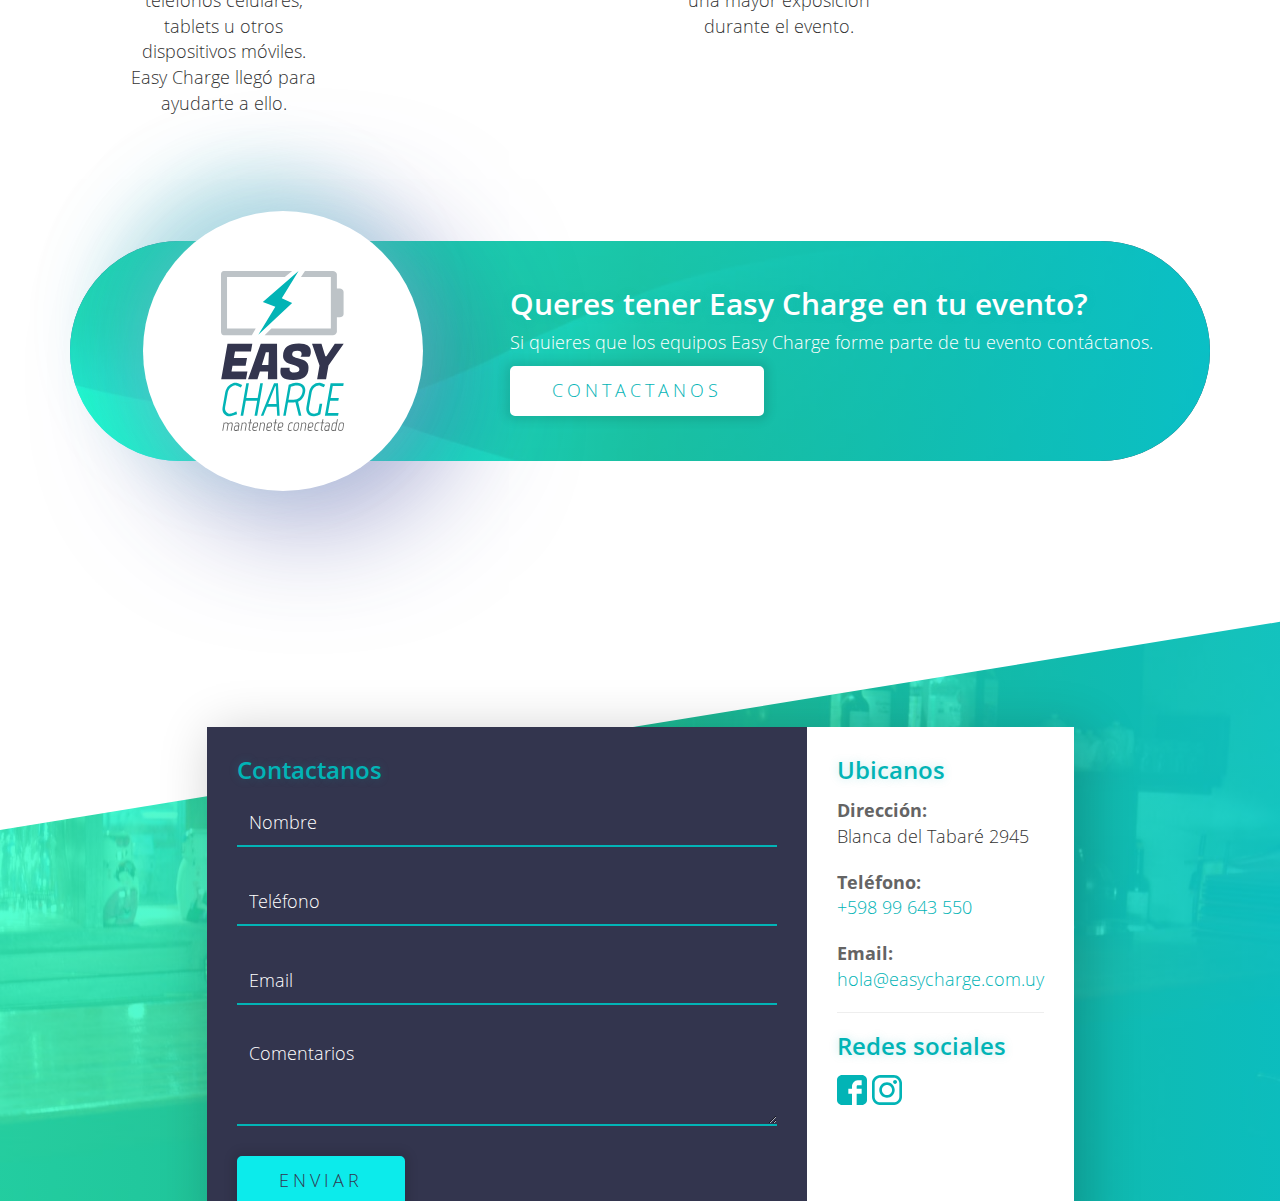
<file: site_static/ec_events.html>
<!doctype html>
<html class="no-js" lang="">
    <head>
        <meta charset="utf-8">
        <meta http-equiv="X-UA-Compatible" content="IE=edge">
        <meta name="theme-color" content="#02B4B6">
        <meta name="viewport" content="width=device-width, initial-scale=1, minimum-scale=1, maximum-scale=1"/>
        <meta name="description" content="Easy Charge es un dispositivo portátil que permite cargar la batería de hasta 8 smartphones a la vez, además de contar con una pantalla LCD integrada que funciona como un vehículo de comunicación">
        <meta name="keywords" content="cargador, uruguay, publicidad, montevideo, portatil, eventos, iphone, android, pantalla, power, bank, usb, locales, negocios, pub, boliches" />
        <meta name="author" content="EasyCharge Uruguay">
        <title>Easy Charge - Mantenete conectado</title>
        <link rel="shortcut icon" href="/favicon.ico" type="image/x-icon">
        <link rel="icon" href="/favicon.ico" type="image/x-icon">
        <link rel="stylesheet" href="css/bootstrap.min.css">
        <link rel="stylesheet" href="css/main.css?v=1.4">
        <link rel="stylesheet" href="css/responsive.css?v=1.4">
        <script src="js/vendor/modernizr-2.8.3-respond-1.4.2.min.js"></script>
        <script src='https://www.google.com/recaptcha/api.js'></script>
    </head>
    <body class="rent_section">

      <header>
        <div class="container">
          <div class="menu_mobile">
            <a class="logo_" href="index.html">
              <img src="img/logo-battery-white.svg" alt="">
            </a>
            <a class="btn_menu js_btn_menu" href="#">
              <span></span>
              <span></span>
              <span></span>
            </a>
          </div>
          <nav id="menu">
            <ul>
              <li class="logo"><a href="index.html"><img src="img/logo-battery-white.svg" alt=""></a></li>
              <li><a href="index.html#easycharge">¿Quienes somos?</a></li>
              <li><a href="ec_show.html">SHOW</a></li>
              <li class="submenu">
                <a href="ec_rent.html">RENT</a>
                <div class="submenu_">
                  <a href="ec_events.html">EVENTOS</a>
                </div>
              </li>
              <li><a href="anunciate.html">Anunciate</a></li>
              <li><a href="index.html#encuentranos">Encontranos</a></li>
              <li><a href="#contacto">Contactanos</a></li>
            </ul>
          </nav>
        </div>
      </header>

      <section id="inicio">
        <div class="slider separator_bottom gradiant">
          <div class="flex_center">
            <div class="flex_item">
              <div class="text_center_slider ">
                <div class="txt">                  
                  <h1>
                    <span>¿Querés tener Easy Charge en tu evento?</span>
                  </h1>
                  <div class="cont_btn">
                    <a href="#primer_contenido" class="btn">Conoce más</a>
                  </div>
                </div>
                <div class="img">
                  <img src="img/product.png" class="img-responsive" alt="">
                </div>
              </div>
            </div>
          </div>
          <img src="img/slider/slide_1.jpg" alt="" class="img-responsive img_slider">
          <a href="#" class="arrow_down">
            <svg xmlns="http://www.w3.org/2000/svg" version="1.1" x="0" y="0" width="465.7" height="88.2" viewBox="187.6 170.3 465.7 88.2" enable-background="new 187.638 170.269 465.706 88.202" xml:space="preserve"><polyline fill="none" stroke="#02B4B6" stroke-width="8.5" stroke-miterlimit="10" points="652 174.3 420.5 254 189 174.3 "/></svg>
          </a>
        </div>
      </section>

      <section id="primer_contenido">
        <div class="container">
          <div class="col-md-12">
            <div class="quote_text">
              <h2>Easy Charge Eventos</h2>
              Consiste en otorgar durante el evento en modalidad de arrendamiento la cantidad de equipos que se considere necesario, exhibiéndose en las pantallas de los mismos lo que se desee.
              <br>
              En eventos como ferias y congresos es fundamental estar conectado, ya sea para sacar fotos, buscar información y principalmente para hacer contactos y finalizar negocios.
            </div>
          </div>
        </div>
      </section>

      <section id="cargador">
        <div class="container">
          <div class="col-md-12">
            <div class="flex_container_description">
              <div class="flex_item">
                <figure class="tech_item">
                  <figcaption>
                    <div class="number logo_circulo">
                      1
                    </div>
                    <p>Bríndale a los participante del evento la posibilidad de mantenerse conectados mientras dure el mismo sin la necesidad de estar pensando por la batería en sus teléfonos celulares, tablets u otros dispositivos móviles. Easy Charge llegó para ayudarte a ello.</p>
                  </figcaption>
                </figure>
              </div>
              
              <div class="flex_item">
                <figure class="tech_item">
                  <figcaption>
                    <div class="number logo_circulo">
                      2
                    </div>
                    <p>Los participantes del evento tendrán sus dispositivos móviles al alcance de su mano mientras cargan sus baterías y disfrutan del contenido de las pantallas de los equipos Easy Charge.</p>
                  </figcaption>
                </figure>
              </div>

              <div class="flex_item">
                <figure class="tech_item">
                  <figcaption>
                    <div class="number logo_circulo">
                      3
                    </div>
                    <p>Además de ofrecer la practicidad de un cargador portátil de dispositivos móviles, Easy Charge puede ser utilizado para vender a tus expositores y patrocinadores la posibilidad de tener una mayor exposición durante el evento.</p>
                  </figcaption>
                </figure>
              </div>
              <div class="flex_item">
                <figure class="tech_item">
                  <figcaption>
                    <div class="number logo_circulo">
                      4
                    </div>
                    <p>Tu puedes brindar una solución práctica y divertida para la alegría de los participantes de tu evento con la ayuda de Easy Charge, brindando un servicio único en el mercado.</p>
                  </figcaption>
                </figure>
              </div>

            </div>
          </div>
        </div>
      </section>

      <section id="easycharge">
        <div class="container">
          <div class="flex_content_doble easycharge contact_easycharge gradiant">
            <div class="right">
              <div class="logo_circulo">
                <img src="img/logo-full.svg" alt="">
              </div>
            </div>
            <div class="left">
              <h2>Queres tener Easy Charge en tu evento?</h2>
              <p>Si quieres que los equipos Easy Charge forme parte de tu evento contáctanos.</p>
              <div class="cont_btn">
                <a href="#contacto" class="btn">Contactanos</a>
              </div>
            </div>
          </div>
        </div>
      </section>

      <footer id="contacto">
        <div class="slider  separator_top ">
          <div class="gradiant">
            <img src="img/slider/slide_2.jpg" alt="" class="img-responsive img_slider">
          </div>
          <div class="flex_center">
            <div class="flex_item">
              <div class="flex_formulario">
                <div class="right">
                  <form>
                    <h3>Contactanos</h3>
                    <div class="form-group">
                      <input type="text" class="form-control" id="name" placeholder="Nombre" required >
                    </div>
                    <div class="form-group">
                      <input type="text" class="form-control" id="phone" placeholder="Teléfono" required >
                    </div>
                    <div class="form-group">
                      <input type="email" class="form-control" id="mail" placeholder="Email" required >
                    </div>
                    <div class="form-group">
                      <textarea class="form-control" id="comment" rows="3" placeholder="Comentarios" required ></textarea>
                    </div>
                    <div class="form-group">
                      <div class="g-recaptcha" data-sitekey="6Lc1MiUUAAAAAHfSrItQh93qMGrvd48pYmKprRQX"></div>
                    </div>
                    <div class="form-group">
                      <button type="submit" class="btn">Enviar</button>
                    </div>
                    <div class="messgmodal">
                      <div class="flex">
                        <div class="flex_item">
                          <div class="spinner"></div>
                        </div>
                      </div>
                    </div>
                  </form>
                </div>
                <div class="left">
                  <h3>Ubicanos</h3>
                  <ul class="direccion">
                    <li>
                      <b>Dirección:</b>
                      Blanca del Tabaré 2945
                    </li>
                    <li>
                      <b>Teléfono:</b>
                      <a href="tel:+59899643550">+598 99 643 550</a>
                    </li>
                    <li>
                      <b>Email:</b>
                      <a href="mailto:hola@easycharge.com.uy​">hola@easycharge.com.uy​</a>
                    </li>
                  </ul>
                  <hr>
                  <h3>Redes sociales</h3>
                  <ul class="social">
                    <li>
                        <a href="https://www.facebook.com/easychargeuy/" target="_blank">
                            <svg height="90" version="1.1" viewBox="0 0 90 90" width="90" x="0" xml:space="preserve" xmlns="http://www.w3.org/2000/svg" y="0"><path d="M90 15C90 7.1 82.9 0 75 0H15C7.1 0 0 7.1 0 15v60C0 82.9 7.1 90 15 90H45V56H34V41h11v-5.8C45 25.1 52.6 16 61.9 16H74v15H61.9C60.5 31 59 32.6 59 35V41h15v15H59v34h16c7.9 0 15-7.1 15-15V15z" fill="rgb(2, 180, 182)"></path></svg>
                        </a>
                    </li>
                    <li>    
                        <a href="https://www.instagram.com/easychargeuy/" target="_blank">
                            <svg height="169.1" version="1.1" viewBox="0 0 169.1 169.1" width="169.1" x="0" xml:space="preserve" xmlns="http://www.w3.org/2000/svg" y="0">
                                <style type="text/css">.s0{fill:rgb(2, 180, 182);}
                                </style>
                                <path d="M122.4 0H46.7C20.9 0 0 20.9 0 46.7v75.8c0 25.7 20.9 46.7 46.7 46.7h75.8c25.7 0 46.7-20.9 46.7-46.7V46.7C169.1 20.9 148.1 0 122.4 0zM154.1 122.4c0 17.5-14.2 31.7-31.7 31.7H46.7C29.2 154.1 15 139.9 15 122.4V46.7C15 29.2 29.2 15 46.7 15h75.8c17.5 0 31.7 14.2 31.7 31.7V122.4zM84.5 41c-24 0-43.6 19.5-43.6 43.6 0 24 19.5 43.6 43.6 43.6s43.6-19.5 43.6-43.6C128.1 60.5 108.6 41 84.5 41zM84.5 113.1c-15.7 0-28.6-12.8-28.6-28.6 0-15.7 12.8-28.6 28.6-28.6s28.6 12.8 28.6 28.6C113.1 100.3 100.3 113.1 84.5 113.1zM129.9 28.3c-2.9 0-5.7 1.2-7.8 3.2 -2.1 2-3.2 4.9-3.2 7.8 0 2.9 1.2 5.7 3.2 7.8 2 2 4.9 3.2 7.8 3.2 2.9 0 5.7-1.2 7.8-3.2 2.1-2 3.2-4.9 3.2-7.8 0-2.9-1.2-5.7-3.2-7.8C135.7 29.4 132.8 28.3 129.9 28.3z" fill="rgb(2, 180, 182)"></path>
                            </svg>
                        </a>
                    </li>
                  </ul>
                </div>
              </div>
            </div>
          </div>
        </div>
      </footer>
      <script>
        (function(i,s,o,g,r,a,m){i['GoogleAnalyticsObject']=r;i[r]=i[r]||function(){
        (i[r].q=i[r].q||[]).push(arguments)},i[r].l=1*new Date();a=s.createElement(o),
        m=s.getElementsByTagName(o)[0];a.async=1;a.src=g;m.parentNode.insertBefore(a,m)
        })(window,document,'script','https://www.google-analytics.com/analytics.js','ga');

        ga('create', 'UA-97822155-1', 'auto');
        ga('send', 'pageview');

      </script>
      <script src="js/vendor/jquery-1.11.2.min.js"></script>
      <script src="js/main.js?v=1.1"></script>
    </body>
</html>
</file>
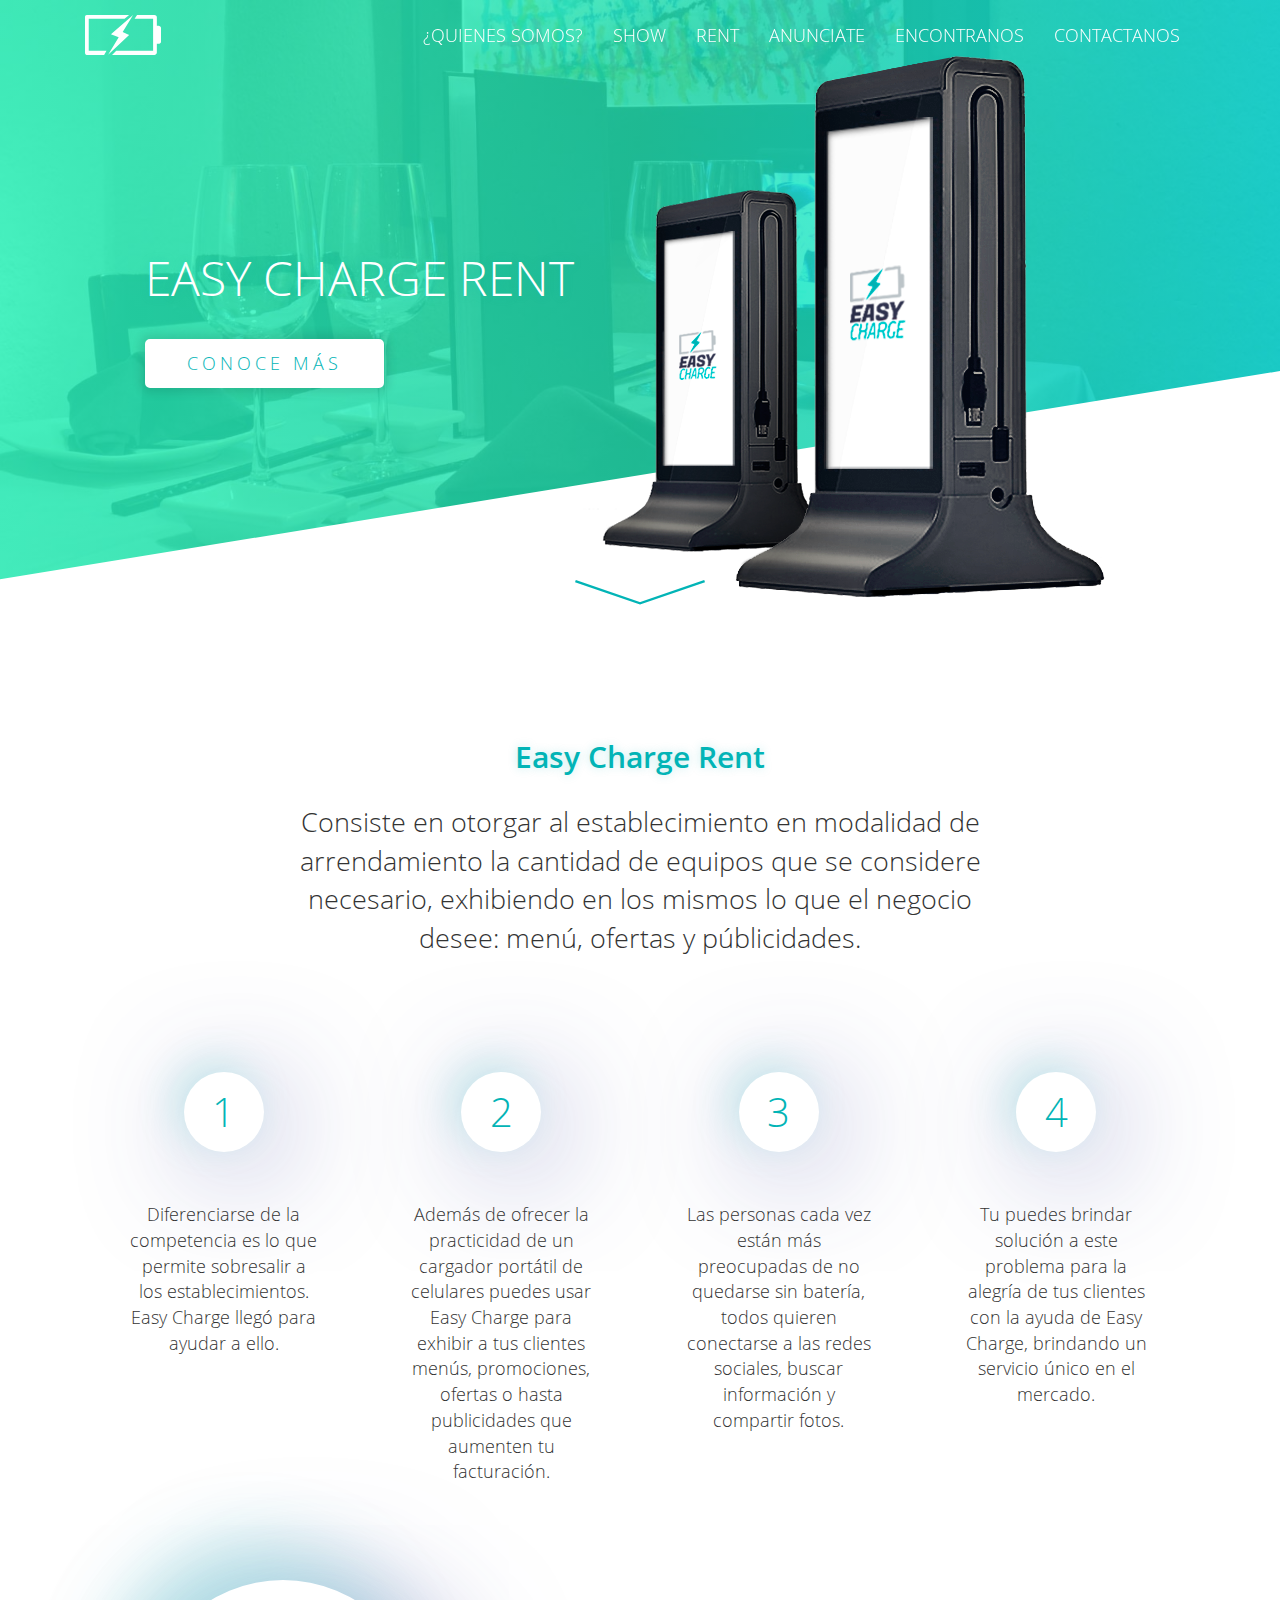
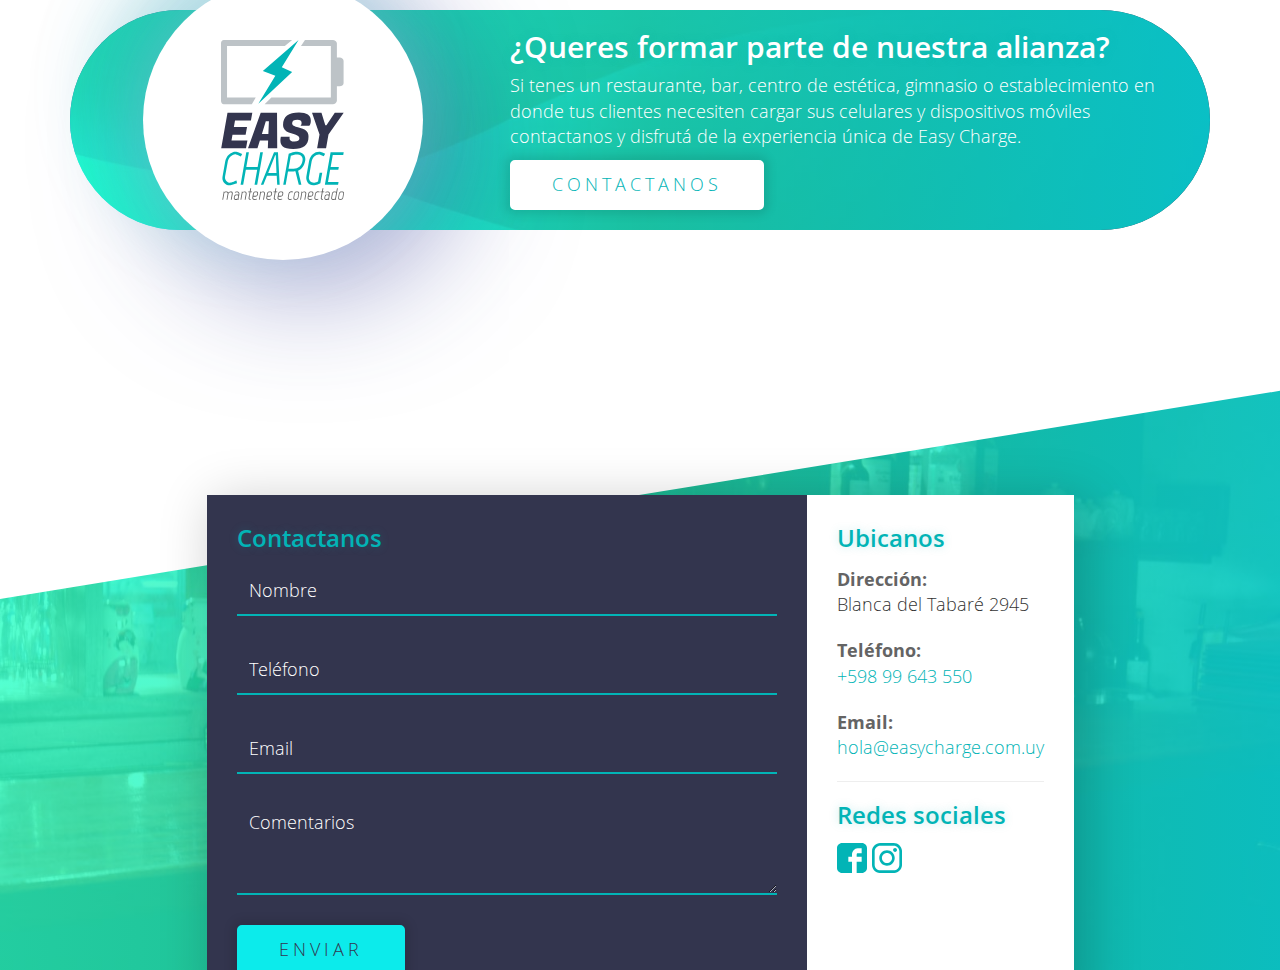
<file: site_static/ec_rent.html>
<!doctype html>
<html class="no-js" lang="">
    <head>
        <meta charset="utf-8">
        <meta http-equiv="X-UA-Compatible" content="IE=edge">
        <meta name="theme-color" content="#02B4B6">
        <meta name="viewport" content="width=device-width, initial-scale=1, minimum-scale=1, maximum-scale=1"/>
        <meta name="description" content="Easy Charge es un dispositivo portátil que permite cargar la batería de hasta 8 smartphones a la vez, además de contar con una pantalla LCD integrada que funciona como un vehículo de comunicación">
        <meta name="keywords" content="cargador, uruguay, publicidad, montevideo, portatil, eventos, iphone, android, pantalla, power, bank, usb, locales, negocios, pub, boliches" />
        <meta name="author" content="EasyCharge Uruguay">
        <title>Easy Charge - Mantenete conectado</title>
        <link rel="shortcut icon" href="/favicon.ico" type="image/x-icon">
        <link rel="icon" href="/favicon.ico" type="image/x-icon">
        <link rel="stylesheet" href="css/bootstrap.min.css">
        <link rel="stylesheet" href="css/main.css?v=1.4">
        <link rel="stylesheet" href="css/responsive.css?v=1.4">
        <script src="js/vendor/modernizr-2.8.3-respond-1.4.2.min.js"></script>
        <script src='https://www.google.com/recaptcha/api.js'></script>
    </head>
    <body class="rent_section">

      <header>
        <div class="container">
          <div class="menu_mobile">
            <a class="logo_" href="index.html">
              <img src="img/logo-battery-white.svg" alt="">
            </a>
            <a class="btn_menu js_btn_menu" href="#">
              <span></span>
              <span></span>
              <span></span>
            </a>
          </div>
          <nav id="menu">
            <ul>
              <li class="logo"><a href="index.html"><img src="img/logo-battery-white.svg" alt=""></a></li>
              <li><a href="index.html#easycharge">¿Quienes somos?</a></li>
              <li><a href="ec_show.html">SHOW</a></li>
              <li class="submenu">
                <a href="ec_rent.html">RENT</a>
                <div class="submenu_">
                  <a href="ec_events.html">EVENTOS</a>
                </div>
              </li>
              <li><a href="anunciate.html">Anunciate</a></li>
              <li><a href="index.html#encuentranos">Encontranos</a></li>
              <li><a href="#contacto">Contactanos</a></li>
            </ul>
          </nav>
        </div>
      </header>

      <section id="inicio">
        <div class="slider separator_bottom gradiant">
          <div class="flex_center">
            <div class="flex_item">
              <div class="text_center_slider ">
                <div class="txt">                  
                  <h1>
                    <span>EASY CHARGE RENT</span>
                  </h1>
                  <div class="cont_btn">
                    <a href="#primer_contenido" class="btn">Conoce más</a>
                  </div>
                </div>
                <div class="img">
                  <img src="img/product.png" class="img-responsive" alt="">
                </div>
              </div>
            </div>
          </div>
          <img src="img/slider/slide_1.jpg" alt="" class="img-responsive img_slider">
          <a href="#" class="arrow_down">
            <svg xmlns="http://www.w3.org/2000/svg" version="1.1" x="0" y="0" width="465.7" height="88.2" viewBox="187.6 170.3 465.7 88.2" enable-background="new 187.638 170.269 465.706 88.202" xml:space="preserve"><polyline fill="none" stroke="#02B4B6" stroke-width="8.5" stroke-miterlimit="10" points="652 174.3 420.5 254 189 174.3 "/></svg>
          </a>
        </div>
      </section>

      <section id="primer_contenido">
        <div class="container">
          <div class="col-md-12">
            <div class="quote_text">
              <h2>Easy Charge Rent</h2>
              Consiste en otorgar al establecimiento en modalidad de arrendamiento la cantidad de equipos que se considere necesario, exhibiendo en los mismos lo que el negocio desee: menú, ofertas y públicidades.
            </div>
          </div>
        </div>
      </section>

      <section id="cargador">
        <div class="container">
          <div class="col-md-12">
            <div class="flex_container_description">
              <div class="flex_item">
                <figure class="tech_item">
                  <figcaption>
                    <div class="number logo_circulo">
                      1
                    </div>
                    <p>Diferenciarse de la competencia es lo que permite sobresalir a los establecimientos. Easy Charge llegó para ayudar a ello.</p>
                  </figcaption>
                </figure>
              </div>
              
              <div class="flex_item">
                <figure class="tech_item">
                  <figcaption>
                    <div class="number logo_circulo">
                      2
                    </div>
                    <p>Además de ofrecer la practicidad de un cargador portátil de celulares puedes usar Easy Charge para exhibir a tus clientes menús, promociones, ofertas o hasta publicidades que aumenten tu facturación.</p>
                  </figcaption>
                </figure>
              </div>

              <div class="flex_item">
                <figure class="tech_item">
                  <figcaption>
                    <div class="number logo_circulo">
                      3
                    </div>
                    <p>Las personas cada vez están más preocupadas de no quedarse sin batería, todos quieren conectarse a las redes sociales, buscar información y compartir fotos.</p>
                  </figcaption>
                </figure>
              </div>
              <div class="flex_item">
                <figure class="tech_item">
                  <figcaption>
                    <div class="number logo_circulo">
                      4
                    </div>
                    <p>Tu puedes brindar solución a este problema para la alegría de tus clientes con la ayuda de Easy Charge, brindando un servicio único en el mercado.</p>
                  </figcaption>
                </figure>
              </div>

            </div>
          </div>
        </div>
      </section>

      <section id="easycharge">
        <div class="container">
          <div class="flex_content_doble easycharge contact_easycharge gradiant">
            <div class="right">
              <div class="logo_circulo">
                <img src="img/logo-full.svg" alt="">
              </div>
            </div>
            <div class="left">
              <h2>¿Queres formar parte de nuestra alianza?</h2>
              <p>Si tenes un restaurante, bar, centro de estética, gimnasio o establecimiento en donde tus clientes necesiten cargar sus celulares y dispositivos móviles contactanos y disfrutá de la experiencia única de Easy Charge.</p>
              <div class="cont_btn">
                <a href="#contacto" class="btn">Contactanos</a>
              </div>
            </div>
          </div>
        </div>
      </section>

      <footer id="contacto">
        <div class="slider  separator_top ">
          <div class="gradiant">
            <img src="img/slider/slide_2.jpg" alt="" class="img-responsive img_slider">
          </div>
          <div class="flex_center">
            <div class="flex_item">
              <div class="flex_formulario">
                <div class="right">
                  <form>
                    <h3>Contactanos</h3>
                    <div class="form-group">
                      <input type="text" class="form-control" id="name" placeholder="Nombre" required >
                    </div>
                    <div class="form-group">
                      <input type="text" class="form-control" id="phone" placeholder="Teléfono" required >
                    </div>
                    <div class="form-group">
                      <input type="email" class="form-control" id="mail" placeholder="Email" required >
                    </div>
                    <div class="form-group">
                      <textarea class="form-control" id="comment" rows="3" placeholder="Comentarios" required ></textarea>
                    </div>
                    <div class="form-group">
                      <div class="g-recaptcha" data-sitekey="6Lc1MiUUAAAAAHfSrItQh93qMGrvd48pYmKprRQX"></div>
                    </div>
                    <div class="form-group">
                      <button type="submit" class="btn">Enviar</button>
                    </div>
                    <div class="messgmodal">
                      <div class="flex">
                        <div class="flex_item">
                          <div class="spinner"></div>
                        </div>
                      </div>
                    </div>
                  </form>
                </div>
                <div class="left">
                  <h3>Ubicanos</h3>
                  <ul class="direccion">
                    <li>
                      <b>Dirección:</b>
                      Blanca del Tabaré 2945
                    </li>
                    <li>
                      <b>Teléfono:</b>
                      <a href="tel:+59899643550">+598 99 643 550</a>
                    </li>
                    <li>
                      <b>Email:</b>
                      <a href="mailto:hola@easycharge.com.uy​">hola@easycharge.com.uy​</a>
                    </li>
                  </ul>
                  <hr>
                  <h3>Redes sociales</h3>
                  <ul class="social">
                    <li>
                        <a href="https://www.facebook.com/easychargeuy/" target="_blank">
                            <svg height="90" version="1.1" viewBox="0 0 90 90" width="90" x="0" xml:space="preserve" xmlns="http://www.w3.org/2000/svg" y="0"><path d="M90 15C90 7.1 82.9 0 75 0H15C7.1 0 0 7.1 0 15v60C0 82.9 7.1 90 15 90H45V56H34V41h11v-5.8C45 25.1 52.6 16 61.9 16H74v15H61.9C60.5 31 59 32.6 59 35V41h15v15H59v34h16c7.9 0 15-7.1 15-15V15z" fill="rgb(2, 180, 182)"></path></svg>
                        </a>
                    </li>
                    <li>    
                        <a href="https://www.instagram.com/easychargeuy/" target="_blank">
                            <svg height="169.1" version="1.1" viewBox="0 0 169.1 169.1" width="169.1" x="0" xml:space="preserve" xmlns="http://www.w3.org/2000/svg" y="0">
                                <style type="text/css">.s0{fill:rgb(2, 180, 182);}
                                </style>
                                <path d="M122.4 0H46.7C20.9 0 0 20.9 0 46.7v75.8c0 25.7 20.9 46.7 46.7 46.7h75.8c25.7 0 46.7-20.9 46.7-46.7V46.7C169.1 20.9 148.1 0 122.4 0zM154.1 122.4c0 17.5-14.2 31.7-31.7 31.7H46.7C29.2 154.1 15 139.9 15 122.4V46.7C15 29.2 29.2 15 46.7 15h75.8c17.5 0 31.7 14.2 31.7 31.7V122.4zM84.5 41c-24 0-43.6 19.5-43.6 43.6 0 24 19.5 43.6 43.6 43.6s43.6-19.5 43.6-43.6C128.1 60.5 108.6 41 84.5 41zM84.5 113.1c-15.7 0-28.6-12.8-28.6-28.6 0-15.7 12.8-28.6 28.6-28.6s28.6 12.8 28.6 28.6C113.1 100.3 100.3 113.1 84.5 113.1zM129.9 28.3c-2.9 0-5.7 1.2-7.8 3.2 -2.1 2-3.2 4.9-3.2 7.8 0 2.9 1.2 5.7 3.2 7.8 2 2 4.9 3.2 7.8 3.2 2.9 0 5.7-1.2 7.8-3.2 2.1-2 3.2-4.9 3.2-7.8 0-2.9-1.2-5.7-3.2-7.8C135.7 29.4 132.8 28.3 129.9 28.3z" fill="rgb(2, 180, 182)"></path>
                            </svg>
                        </a>
                    </li>
                  </ul>
                </div>
              </div>
            </div>
          </div>
        </div>
      </footer>
      <script>
        (function(i,s,o,g,r,a,m){i['GoogleAnalyticsObject']=r;i[r]=i[r]||function(){
        (i[r].q=i[r].q||[]).push(arguments)},i[r].l=1*new Date();a=s.createElement(o),
        m=s.getElementsByTagName(o)[0];a.async=1;a.src=g;m.parentNode.insertBefore(a,m)
        })(window,document,'script','https://www.google-analytics.com/analytics.js','ga');

        ga('create', 'UA-97822155-1', 'auto');
        ga('send', 'pageview');

      </script>
      <script src="js/vendor/jquery-1.11.2.min.js"></script>
      <script src="js/main.js?v=1.1"></script>
    </body>
</html>
</file>
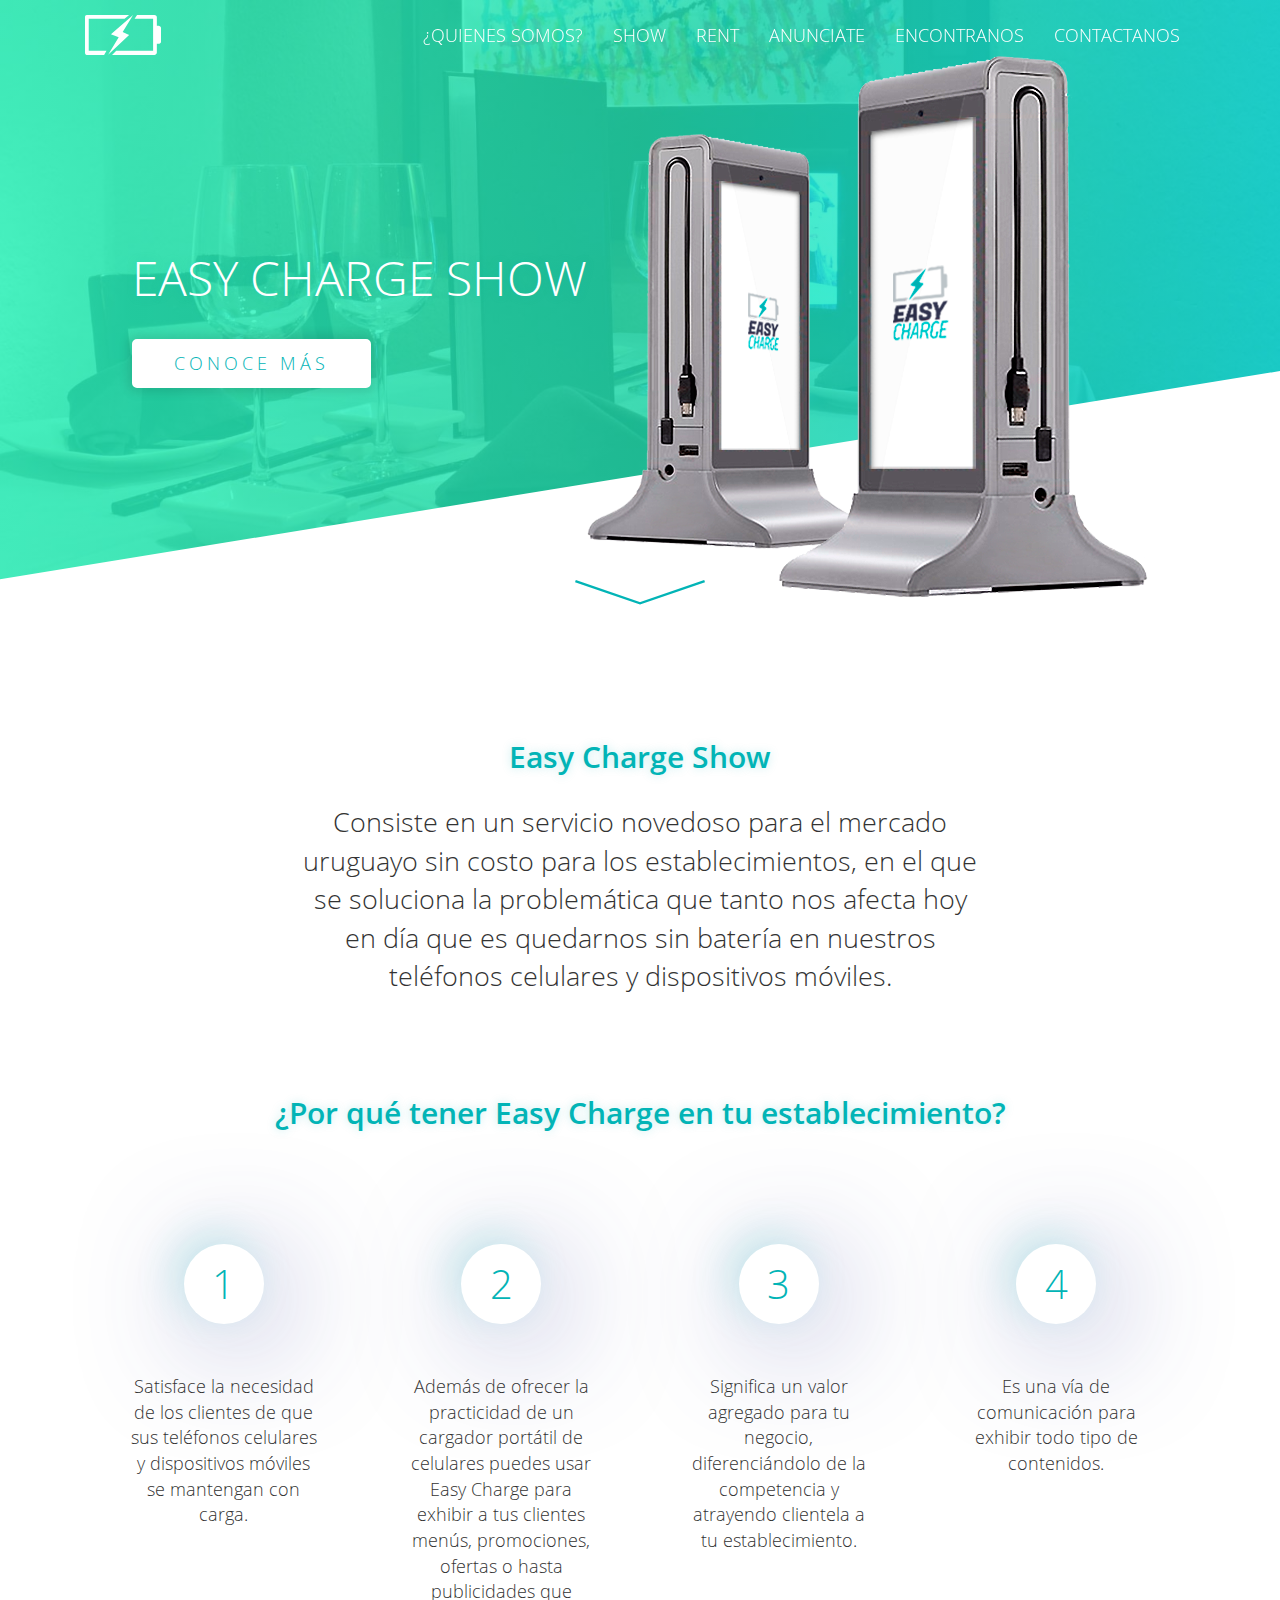
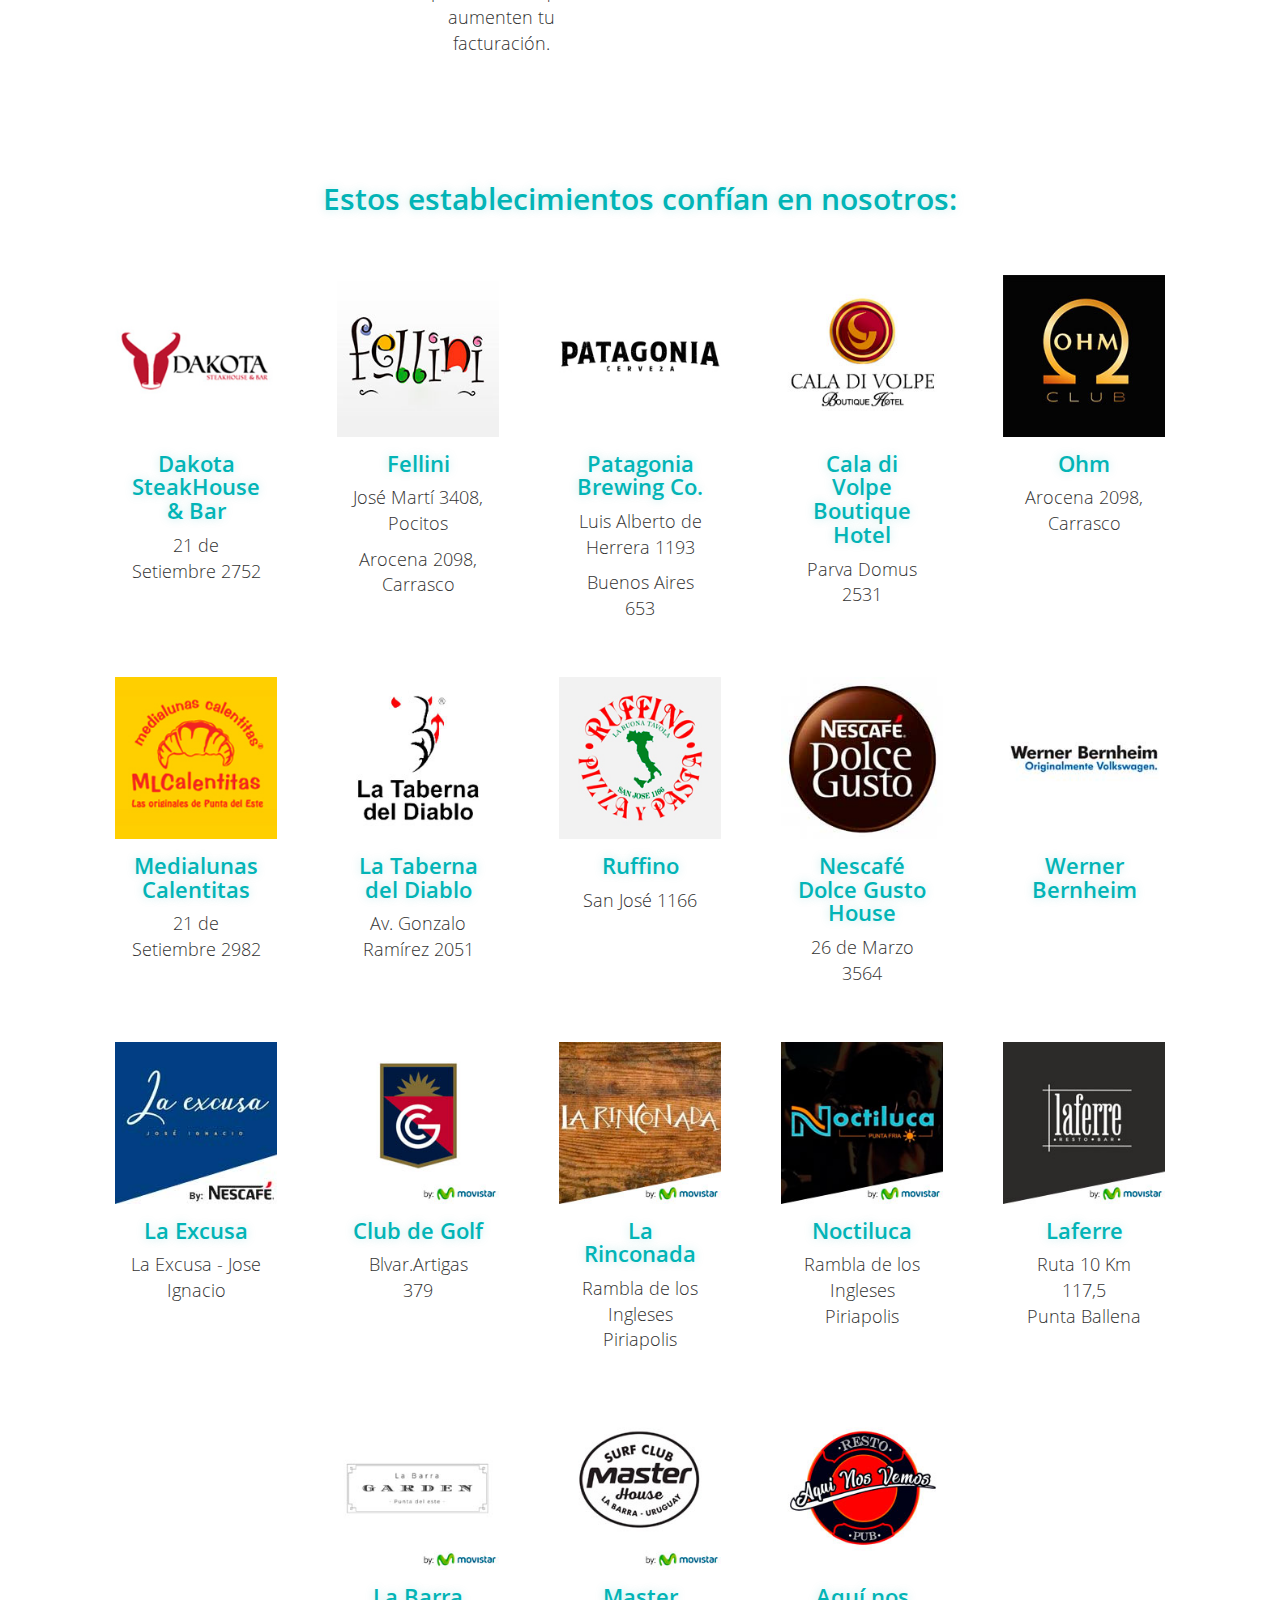
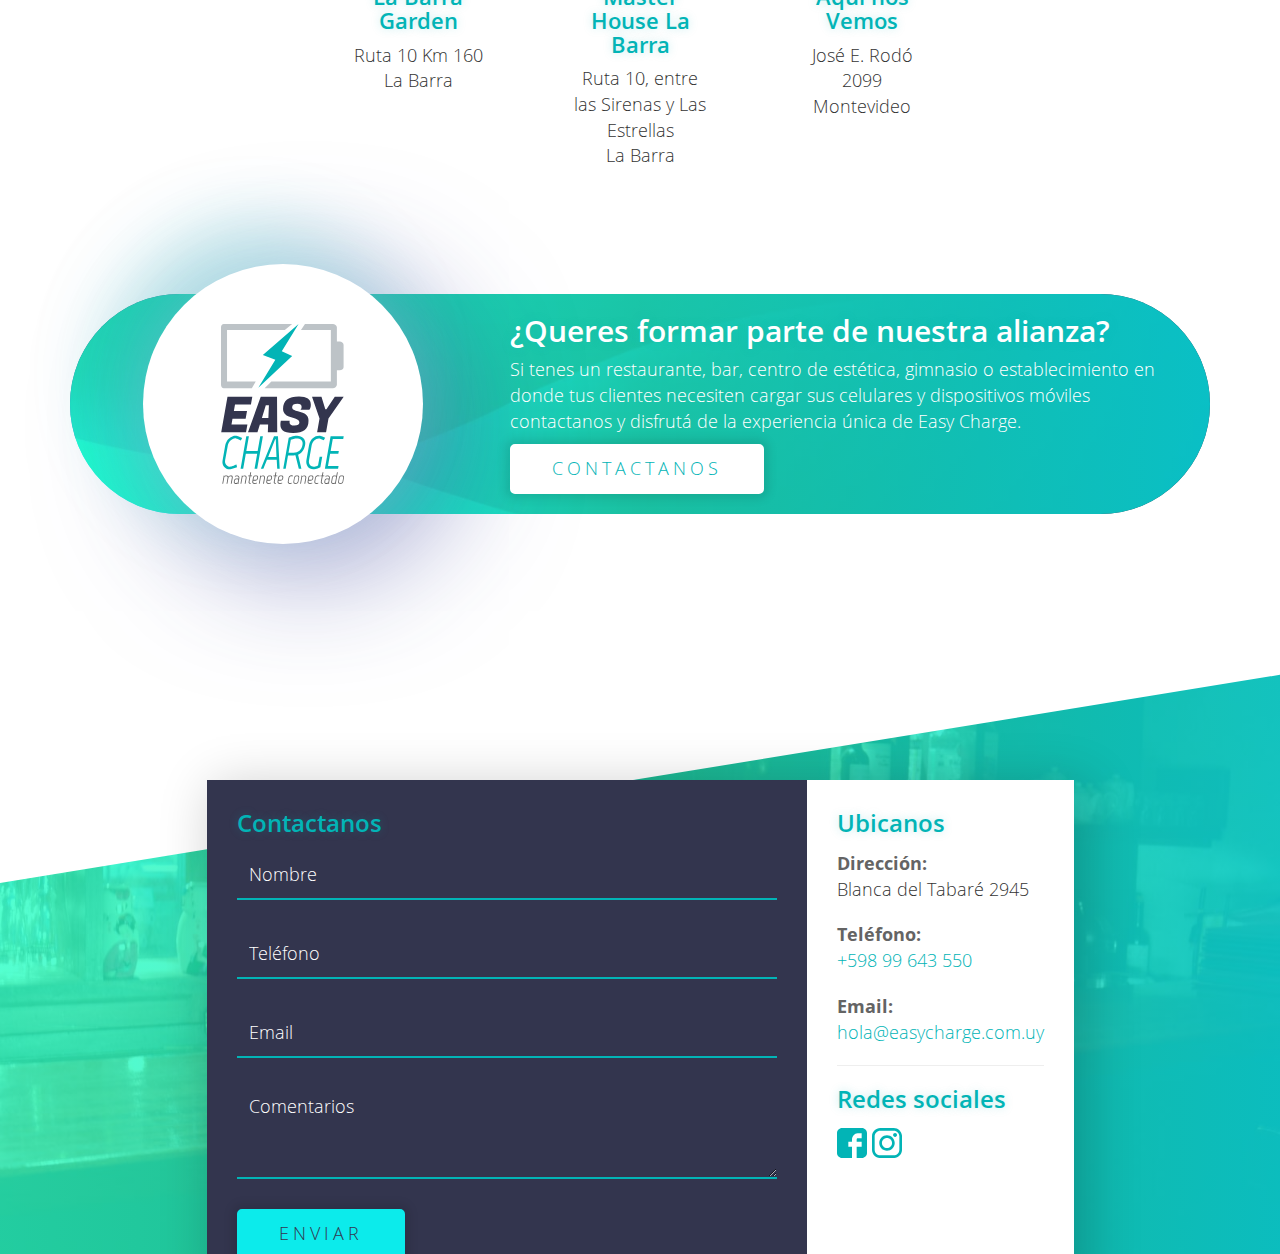
<file: site_static/ec_show.html>
<!doctype html>
<html class="no-js" lang="">
    <head>
        <meta charset="utf-8">
        <meta http-equiv="X-UA-Compatible" content="IE=edge">
        <meta name="theme-color" content="#02B4B6">
        <meta name="viewport" content="width=device-width, initial-scale=1, minimum-scale=1, maximum-scale=1"/>
        <meta name="description" content="Easy Charge es un dispositivo portátil que permite cargar la batería de hasta 8 smartphones a la vez, además de contar con una pantalla LCD integrada que funciona como un vehículo de comunicación">
        <meta name="keywords" content="cargador, uruguay, publicidad, montevideo, portatil, eventos, iphone, android, pantalla, power, bank, usb, locales, negocios, pub, boliches" />
        <meta name="author" content="EasyCharge Uruguay">
        <title>Easy Charge - Mantenete conectado</title>
        <link rel="shortcut icon" href="/favicon.ico" type="image/x-icon">
        <link rel="icon" href="/favicon.ico" type="image/x-icon">
        <link rel="stylesheet" href="css/bootstrap.min.css">
        <link rel="stylesheet" href="css/main.css?v=1.4">
        <link rel="stylesheet" href="css/responsive.css?v=1.4">
        <script src="js/vendor/modernizr-2.8.3-respond-1.4.2.min.js"></script>
        <script src='https://www.google.com/recaptcha/api.js'></script>
    </head>
    <body class="show_section">

      <header>
        <div class="container">
          <div class="menu_mobile">
            <a class="logo_" href="index.html">
              <img src="img/logo-battery-white.svg" alt="">
            </a>
            <a class="btn_menu js_btn_menu" href="#">
              <span></span>
              <span></span>
              <span></span>
            </a>
          </div>
          <nav id="menu">
            <ul>
              <li class="logo"><a href="index.html"><img src="img/logo-battery-white.svg" alt=""></a></li>
              <li><a href="index.html#easycharge">¿Quienes somos?</a></li>
              <li><a href="ec_show.html">SHOW</a></li>
              <li class="submenu">
                <a href="ec_rent.html">RENT</a>
                <div class="submenu_">
                  <a href="ec_events.html">EVENTOS</a>
                </div>
              </li>
              <li><a href="anunciate.html">Anunciate</a></li>
              <li><a href="index.html#encuentranos">Encontranos</a></li>
              <li><a href="#contacto">Contactanos</a></li>
            </ul>
          </nav>
        </div>
      </header>

      <section id="inicio">
        <div class="slider separator_bottom gradiant">
          <div class="flex_center">
            <div class="flex_item">
              <div class="text_center_slider ">
                <div class="txt">                  
                  <h1>
                    <span>EASY CHARGE SHOW</span>
                  </h1>
                  <div class="cont_btn">
                    <a href="#show" class="btn">Conoce más</a>
                  </div>
                </div>
                <div class="img">
                  <img src="img/product_2.png" class="img-responsive" alt="">
                </div>
              </div>
            </div>
          </div>
          <img src="img/slider/slide_1.jpg" alt="" class="img-responsive img_slider">
          <a href="#" class="arrow_down">
            <svg xmlns="http://www.w3.org/2000/svg" version="1.1" x="0" y="0" width="465.7" height="88.2" viewBox="187.6 170.3 465.7 88.2" enable-background="new 187.638 170.269 465.706 88.202" xml:space="preserve"><polyline fill="none" stroke="#02B4B6" stroke-width="8.5" stroke-miterlimit="10" points="652 174.3 420.5 254 189 174.3 "/></svg>
          </a>
        </div>
      </section>

      <section id="show">
        <div class="container">
          <div class="col-md-12">
            <div class="quote_text">
              <h2>Easy Charge Show</h2>
              Consiste en un servicio novedoso para el mercado uruguayo sin costo para los establecimientos, en el que se soluciona la problemática que tanto nos afecta hoy en día que es quedarnos sin batería en nuestros teléfonos celulares y dispositivos móviles.
            </div>
          </div>
        </div>
      </section>

      <section id="cargador" >
        <div class="container">
          <div class="col-md-12">
            <div class="text-center">
              <h2>¿Por qué tener Easy Charge en tu establecimiento?</h2>
            </div>
            <div class="flex_container_description content_2" style="margin:100px 0">

              <div class="flex_item">
                <figure class="tech_item" id="eight_gagdet">
                  <figcaption>
                    <div class="number logo_circulo">1</div>
                    <p>Satisface la necesidad de los clientes de que sus teléfonos celulares y dispositivos móviles se mantengan con carga.</p>
                  </figcaption>
                </figure>
              </div>

              <div class="flex_item">
                <figure class="tech_item" id="eight_gagdet">
                  <figcaption>
                    <div class="number logo_circulo">2</div>
                    <p>Además de ofrecer la practicidad de un cargador portátil de celulares puedes usar Easy Charge para exhibir a tus clientes menús, promociones, ofertas o hasta publicidades que aumenten tu facturación.</p>
                  </figcaption>
                </figure>
              </div>

              <div class="flex_item">
                <figure class="tech_item" id="eight_gagdet">
                  <figcaption>
                    <div class="number logo_circulo">3</div>
                    <p>Significa un valor agregado para tu negocio, diferenciándolo de la competencia y atrayendo clientela a tu establecimiento.</p>
                  </figcaption>
                </figure>
              </div>
              
              <div class="flex_item">
                <figure class="tech_item" id="eight_gagdet">
                  <figcaption>
                    <div class="number logo_circulo">4</div>
                    <p>Es una vía de comunicación para exhibir todo tipo de contenidos.</p>
                  </figcaption>
                </figure>
              </div>

            </div>
          </div>
        </div>
        <div class="container">
          <div class="col-md-12">
            <div class="text-center">
              <h2>Estos establecimientos confían en nosotros:</h2>
            </div>
            <div class="flex_container_description establecimientos">

              <div class="flex_item">
                <figure class="tech_item" id="eight_gagdet">
                  <img src="img/icon/logo/dakota.jpg" alt="">
                  <figcaption>
                    <h2>Dakota SteakHouse & Bar</h2>
                    <p>21 de Setiembre 2752</p>
                  </figcaption>
                </figure>
              </div>
              <div class="flex_item">
                <figure class="tech_item" id="eight_gagdet">
                  <img src="img/icon/logo/fellini.jpg" alt="">
                  <figcaption>
                    <h2>Fellini</h2>
                    <p>José Martí 3408, Pocitos</p>
                    <p>Arocena 2098, Carrasco</p>
                  </figcaption>
                </figure>
              </div>
              <div class="flex_item">
                <figure class="tech_item" id="eight_gagdet">
                  <img src="img/icon/logo/patagonia.jpg" alt="">
                  <figcaption>
                    <h2>Patagonia Brewing Co.</h2>
                    <p>Luis Alberto de Herrera 1193</p>
                    <p>Buenos Aires 653</p>
                  </figcaption>
                </figure>
              </div>
              <div class="flex_item">
                <figure class="tech_item" id="eight_gagdet">
                  <img src="img/icon/logo/cala_hotel.jpg" alt="">
                  <figcaption>
                    <h2>Cala di Volpe Boutique Hotel</h2>
                    <p>Parva Domus 2531</p>
                  </figcaption>
                </figure>
              </div>
              <div class="flex_item">
                <figure class="tech_item" id="eight_gagdet">
                  <img src="img/icon/logo/ohm.jpg" alt="">
                  <figcaption>
                    <h2>Ohm</h2>
                    <p>Arocena 2098, Carrasco</p>
                  </figcaption>
                </figure>
              </div>
              <div class="flex_item">
                <figure class="tech_item" id="eight_gagdet">
                  <img src="img/icon/logo/media_lunas.jpg" alt="">
                  <figcaption>
                    <h2>Medialunas Calentitas</h2>
                    <p>21 de Setiembre 2982</p>
                  </figcaption>
                </figure>
              </div>
              <div class="flex_item">
                <figure class="tech_item" id="eight_gagdet">
                  <img src="img/icon/logo/taberna_diablo.jpg" alt="">
                  <figcaption>
                    <h2>La Taberna del Diablo</h2>
                    <p>Av. Gonzalo Ramírez 2051</p>
                  </figcaption>
                </figure>
              </div>
              <div class="flex_item">
                <figure class="tech_item" id="eight_gagdet">
                  <img src="img/icon/logo/ruffino.jpg" alt="">
                  <figcaption>
                    <h2>Ruffino</h2>
                    <p>San José 1166</p>
                  </figcaption>
                </figure>
              </div>
              <div class="flex_item">
                <figure class="tech_item" id="eight_gagdet">
                  <img src="img/icon/logo/dolce_house.jpg" alt="">
                  <figcaption>
                    <h2>Nescafé Dolce Gusto House</h2>
                    <p>26 de Marzo 3564</p>
                  </figcaption>
                </figure>
              </div>
              <div class="flex_item">
                <figure class="tech_item" id="eight_gagdet">
                  <img src="img/icon/logo/logo_wernerbernheim.jpg" alt="">
                  <figcaption>
                    <h2>Werner Bernheim</h2>
                  </figcaption>
                </figure>
              </div>
              <div class="flex_item">
                <figure class="tech_item" id="eight_gagdet">
                  <img src="img/icon/logo/laexcusa.jpg" alt="">
                  <figcaption>
                    <h2>La Excusa</h2>
                    <p>La Excusa - Jose Ignacio</p>
                  </figcaption>
                </figure>
              </div>
              <div class="flex_item">
                <figure class="tech_item" id="eight_gagdet">
                  <img src="img/icon/logo/clubgolf.jpg" alt="">
                  <figcaption>
                    <h2>Club de Golf</h2>
                    <p>Blvar.Artigas 379</p>
                  </figcaption>
                </figure>
              </div>
              <div class="flex_item">
                <figure class="tech_item" id="eight_gagdet">
                  <img src="img/icon/logo/rinconada.jpg" alt="">
                  <figcaption>
                    <h2>La Rinconada</h2>
                    <p>Rambla de los Ingleses<br>Piriapolis</p>
                  </figcaption>
                </figure>
              </div>
              <div class="flex_item">
                <figure class="tech_item" id="eight_gagdet">
                  <img src="img/icon/logo/noctiluca.jpg" alt="">
                  <figcaption>
                    <h2>Noctiluca</h2>
                    <p>Rambla de los Ingleses<br>Piriapolis</p>
                  </figcaption>
                </figure>
              </div>
              <div class="flex_item">
                <figure class="tech_item" id="eight_gagdet">
                  <img src="img/icon/logo/laferre.jpg" alt="">
                  <figcaption>
                    <h2>Laferre</h2>
                    <p>Ruta 10 Km 117,5<br>Punta Ballena</p>
                  </figcaption>
                </figure>
              </div>
              <div class="flex_item">
                <figure class="tech_item" id="eight_gagdet">
                  <img src="img/icon/logo/barragarden.jpg" alt="">
                  <figcaption>
                    <h2>La Barra Garden</h2>
                    <p>Ruta 10 Km 160<br>La Barra</p>
                  </figcaption>
                </figure>
              </div>
              <div class="flex_item">
                <figure class="tech_item" id="eight_gagdet">
                  <img src="img/icon/logo/masterhouse.jpg" alt="">
                  <figcaption>
                    <h2>Master House La Barra</h2>
                    <p>Ruta 10, entre las Sirenas y Las Estrellas<br>La Barra</p>
                  </figcaption>
                </figure>
              </div>
              <div class="flex_item">
                <figure class="tech_item" id="eight_gagdet">
                  <img src="img/icon/logo/aquinosvemos.jpg" alt="">
                  <figcaption>
                    <h2>Aquí nos Vemos</h2>
                    <p>José E. Rodó 2099<br>Montevideo</p>
                  </figcaption>
                </figure>
              </div>

            </div>
          </div>
        </div>
      </section>

      <section id="easycharge">
        <div class="container">
          <div class="flex_content_doble easycharge contact_easycharge gradiant">
            <div class="right">
              <div class="logo_circulo">
                <img src="img/logo-full.svg" alt="">
              </div>
            </div>
            <div class="left">
              <h2>¿Queres formar parte de nuestra alianza?</h2>
              <p>Si tenes un restaurante, bar, centro de estética, gimnasio o establecimiento en donde tus clientes necesiten cargar sus celulares y dispositivos móviles contactanos y disfrutá de la experiencia única de Easy Charge.</p>
              <div class="cont_btn">
                <a href="#contacto" class="btn">Contactanos</a>
              </div>
            </div>
          </div>
        </div>
      </section>

      <footer id="contacto">
        <div class="slider  separator_top ">
          <div class="gradiant">
            <img src="img/slider/slide_2.jpg" alt="" class="img-responsive img_slider">
          </div>
          <div class="flex_center">
            <div class="flex_item">
              <div class="flex_formulario">
                <div class="right">
                  <form>
                    <h3>Contactanos</h3>
                    <div class="form-group">
                      <input type="text" class="form-control" id="name" placeholder="Nombre" required >
                    </div>
                    <div class="form-group">
                      <input type="text" class="form-control" id="phone" placeholder="Teléfono" required >
                    </div>
                    <div class="form-group">
                      <input type="email" class="form-control" id="mail" placeholder="Email" required >
                    </div>
                    <div class="form-group">
                      <textarea class="form-control" id="comment" rows="3" placeholder="Comentarios" required ></textarea>
                    </div>
                    <div class="form-group">
                      <div class="g-recaptcha" data-sitekey="6Lc1MiUUAAAAAHfSrItQh93qMGrvd48pYmKprRQX"></div>
                    </div>
                    <div class="form-group">
                      <button type="submit" class="btn">Enviar</button>
                    </div>
                    <div class="messgmodal">
                      <div class="flex">
                        <div class="flex_item">
                          <div class="spinner"></div>
                        </div>
                      </div>
                    </div>
                  </form>
                </div>
                <div class="left">
                  <h3>Ubicanos</h3>
                  <ul class="direccion">
                    <li>
                      <b>Dirección:</b>
                      Blanca del Tabaré 2945
                    </li>
                    <li>
                      <b>Teléfono:</b>
                      <a href="tel:+59899643550">+598 99 643 550</a>
                    </li>
                    <li>
                      <b>Email:</b>
                      <a href="mailto:hola@easycharge.com.uy​">hola@easycharge.com.uy​</a>
                    </li>
                  </ul>
                  <hr>
                  <h3>Redes sociales</h3>
                  <ul class="social">
                    <li>
                        <a href="https://www.facebook.com/easychargeuy/" target="_blank">
                            <svg height="90" version="1.1" viewBox="0 0 90 90" width="90" x="0" xml:space="preserve" xmlns="http://www.w3.org/2000/svg" y="0"><path d="M90 15C90 7.1 82.9 0 75 0H15C7.1 0 0 7.1 0 15v60C0 82.9 7.1 90 15 90H45V56H34V41h11v-5.8C45 25.1 52.6 16 61.9 16H74v15H61.9C60.5 31 59 32.6 59 35V41h15v15H59v34h16c7.9 0 15-7.1 15-15V15z" fill="rgb(2, 180, 182)"></path></svg>
                        </a>
                    </li>
                    <li>    
                        <a href="https://www.instagram.com/easychargeuy/" target="_blank">
                            <svg height="169.1" version="1.1" viewBox="0 0 169.1 169.1" width="169.1" x="0" xml:space="preserve" xmlns="http://www.w3.org/2000/svg" y="0">
                                <style type="text/css">.s0{fill:rgb(2, 180, 182);}
                                </style>
                                <path d="M122.4 0H46.7C20.9 0 0 20.9 0 46.7v75.8c0 25.7 20.9 46.7 46.7 46.7h75.8c25.7 0 46.7-20.9 46.7-46.7V46.7C169.1 20.9 148.1 0 122.4 0zM154.1 122.4c0 17.5-14.2 31.7-31.7 31.7H46.7C29.2 154.1 15 139.9 15 122.4V46.7C15 29.2 29.2 15 46.7 15h75.8c17.5 0 31.7 14.2 31.7 31.7V122.4zM84.5 41c-24 0-43.6 19.5-43.6 43.6 0 24 19.5 43.6 43.6 43.6s43.6-19.5 43.6-43.6C128.1 60.5 108.6 41 84.5 41zM84.5 113.1c-15.7 0-28.6-12.8-28.6-28.6 0-15.7 12.8-28.6 28.6-28.6s28.6 12.8 28.6 28.6C113.1 100.3 100.3 113.1 84.5 113.1zM129.9 28.3c-2.9 0-5.7 1.2-7.8 3.2 -2.1 2-3.2 4.9-3.2 7.8 0 2.9 1.2 5.7 3.2 7.8 2 2 4.9 3.2 7.8 3.2 2.9 0 5.7-1.2 7.8-3.2 2.1-2 3.2-4.9 3.2-7.8 0-2.9-1.2-5.7-3.2-7.8C135.7 29.4 132.8 28.3 129.9 28.3z" fill="rgb(2, 180, 182)"></path>
                            </svg>
                        </a>
                    </li>
                  </ul>
                </div>
              </div>
            </div>
          </div>
        </div>
      </footer>
      <script>
        (function(i,s,o,g,r,a,m){i['GoogleAnalyticsObject']=r;i[r]=i[r]||function(){
        (i[r].q=i[r].q||[]).push(arguments)},i[r].l=1*new Date();a=s.createElement(o),
        m=s.getElementsByTagName(o)[0];a.async=1;a.src=g;m.parentNode.insertBefore(a,m)
        })(window,document,'script','https://www.google-analytics.com/analytics.js','ga');

        ga('create', 'UA-97822155-1', 'auto');
        ga('send', 'pageview');

      </script>
      <script src="js/vendor/jquery-1.11.2.min.js"></script>
      <script src="js/main.js?v=1.1"></script>
    </body>
</html>
</file>
<file: site_static/css/main.css>
@font-face {
  font-family: 'OpenSansLight';
  src: url('../fonts/OpenSans-Light.eot?#iefix') format('embedded-opentype'),  url('../fonts/OpenSans-Light.woff') format('woff'), url('../fonts/OpenSans-Light.ttf')  format('truetype'), url('../fonts/OpenSans-Light.svg#OpenSans-Light') format('svg');
  font-weight: normal;
  font-style: normal;
}
@font-face {
  font-family: 'OpenSansSemibold';
  src: url('../fonts/OpenSans-Semibold.eot?#iefix') format('embedded-opentype'),  url('../fonts/OpenSans-Semibold.woff') format('woff'), url('../fonts/OpenSans-Semibold.ttf')  format('truetype'), url('../fonts/OpenSans-Semibold.svg#OpenSans-Semibold') format('svg');
  font-weight: normal;
  font-style: normal;
}
@font-face {
  font-family: 'OpenSansBold';
  src: url('../fonts/OpenSans-Bold.eot?#iefix') format('embedded-opentype'),  url('../fonts/OpenSans-Bold.woff') format('woff'), url('../fonts/OpenSans-Bold.ttf')  format('truetype'), url('../fonts/OpenSans-Bold.svg#OpenSans-Bold') format('svg');
  font-weight: normal;
  font-style: normal;
}

*{
    font-family: 'OpenSansLight', sans-serif;
    font-size: 18px;
}
*:focus {
outline: 0!important;
}
b,span,strong{font-size:inherit;}
b,strong{font-family: 'OpenSansBold';}
a,a:hover,a:focus,a:active{text-decoration: none;color: inherit;}
h1,h2,h3,h4,h5,h6{margin-top: 0;font-family: 'OpenSansSemibold';color:#02B4B6;margin-bottom: 30px;text-shadow: 0 0 10px rgba(2, 180, 182, 0.25);}
section{position: relative;z-index: 3}
input,
textarea{
    border: 0!important;
    border-bottom: solid 2px #02b4b6!important;
    border-radius: 0!important;
    box-shadow: none!important;
    height: auto;
    font-size: 18px;
    padding: 10px 15px;
    background: transparent;
}
.btn {
    border: solid 2px;
    border-radius: 5px;
    font-size: 1em;
    letter-spacing: 4px;
    padding: 10px 40px;
    text-transform: uppercase;
    -webkit-transition: all 150ms ease-out;
    transition: all 150ms ease-out; 
    background: #FFF;
    border-color: #FFF;
    color: #02B4B6;
    -webkit-transform:translateY(0px);
            transform:translateY(0px);
    box-shadow: 0 0 10px 5px rgba(0,0,0,0.1);
}
.btn:hover {
    color: #00d6d6;
    box-shadow: 10px 10px 40px 5px rgba(0,0,0,0.2);
    -webkit-transform:translateY(-3px);
            transform:translateY(-3px);
}
.btn.btn_line {
    background: transparent;
    box-shadow: none;
    border-color: #FFF;
    color: #FFF;
}

.flex_center {
    display: -webkit-box;
    display: -ms-flexbox;
    display: flex;
    -webkit-box-orient: horizontal;
    -webkit-box-direction: normal;
        -ms-flex-direction: row;
            flex-direction: row;
    -ms-flex-wrap: nowrap;
        flex-wrap: nowrap;
    -webkit-box-pack: center;
        -ms-flex-pack: center;
            justify-content: center;
    -ms-flex-line-pack: center;
        align-content: center;
    -webkit-box-align: center;
        -ms-flex-align: center;
            align-items: center;
}

.flex_item {
    -webkit-box-ordinal-group: 1;
        -ms-flex-order: 0;
            order: 0;
    -webkit-box-flex: 0;
        -ms-flex: 0 1 auto;
            flex: 0 1 auto;
    -ms-flex-item-align: center;
        align-self: center;
}

.flex_content_doble{
    display: -webkit-box;
    display: -ms-flexbox;
    display: flex;
    -webkit-box-orient: horizontal;
    -webkit-box-direction: normal;
        -ms-flex-direction: row;
            flex-direction: row;
    -ms-flex-wrap: nowrap;
        flex-wrap: nowrap;
    -webkit-box-pack: center;
        -ms-flex-pack: center;
            justify-content: center;
    -ms-flex-line-pack: center;
        align-content: center;
    -webkit-box-align: stretch;
        -ms-flex-align: stretch;
            align-items: stretch;
    width: 100%;
}
.flex_content_doble .left,
.flex_content_doble .right{
    -webkit-box-ordinal-group: 1;
        -ms-flex-order: 0;
            order: 0;
    -webkit-box-flex: 1;
        -ms-flex: 1 1 auto;
            flex: 1 1 auto;
    -ms-flex-item-align: center;
        align-self: center;
    width: 50%;
    padding: 0 15px;
}

.flex_content_doble .left{
    text-align: left;
}
.flex_content_doble .right{
    text-align: right;
}
.menu_mobile{display: none;}
header,.bottom_links{position: fixed;top: 0;left: 0;z-index:99;width: 100%;}
.bottom_links{top:initial;bottom: 0;}

header {
    background: transparent;
    -webkit-transition: all 150ms ease-out;
    transition: all 150ms ease-out;
}
header.stick{
    background: #33354e; 
}
header nav ul{
    display: -webkit-box;
    display: -ms-flexbox;
    display: flex;
    -webkit-box-orient: horizontal;
    -webkit-box-direction: normal;
        -ms-flex-direction: row;
            flex-direction: row;
    -ms-flex-wrap: nowrap;
        flex-wrap: nowrap;
    -webkit-box-pack: start;
        -ms-flex-pack: start;
            justify-content: flex-start;
    -ms-flex-line-pack: stretch;
        align-content: stretch;
    -webkit-box-align: start;
        -ms-flex-align: start;
            align-items: flex-start;
    width: 100%;
    padding:15px;
    margin:0;
    -webkit-transition: all 150ms ease-out;
    transition: all 150ms ease-out;
    z-index: 3;
    position: relative;
}
header nav ul li{
    -webkit-box-ordinal-group: 1;
        -ms-flex-order: 0;
            order: 0;
    -webkit-box-flex: 0;
        -ms-flex: 0 1 auto;
            flex: 0 1 auto;
    -ms-flex-item-align: center;
        align-self: center;
    list-style:none;
}
header nav ul li.submenu {
    position: relative;
}
.submenu .submenu_{
    position: absolute;
    background: #3deacb;
    padding: 5px;
    border-radius: 5px;
    top: 100%;
    left: 0;
    display: none;
}
.submenu:hover .submenu_{display: block;}
.submenu .submenu_ a{display: block;}
header nav ul li.logo{
    -webkit-box-flex: 1;
        -ms-flex: 1 1 auto;
            flex: 1 1 auto;
}
header nav ul li.logo a{
    padding:0;
    float: left;
}
header nav ul li.logo img{
    height: 40px;
    width: auto;
    display: block;
}
header nav ul li a{display:inline-block;color: #FFF;padding:0 15px;text-align:center;text-transform: uppercase;font-family: 'OpenSansLight';height: 40px;line-height: 40px;}
header nav ul li a:hover{color: #FFF;}

.ubicanos ,
.contacto {
    display: block;
    position: fixed;
    bottom: 15px;
    left: 15px;
    padding: 15px;
    background: transparent;
    border-radius: 50%;
}
.ubicanos a,
.contacto a{display: block;position:relative;}
.ubicanos a img,
.contacto a img{display: block;width:50px;height: auto;
    -webkit-transition: all 150ms ease-out;
    transition: all 150ms ease-out;}
.ubicanos:hover img,
.contacto:hover img{
    -webkit-transform: scale(1.1);
            transform: scale(1.1);
}

.contacto {
    left: initial;
    right: 15px;
}

.slider,.separator_bottom,.gradiant,.separator_top{position: relative;overflow:hidden;}

.separator_top:after{background: url(../img/separator_white_top.svg) no-repeat;display: block;position:absolute;z-index:2;top: -50px;left: 0;width:100%;height: 50%;content: "";background-size: 101% auto;background-position: center bottom;}
.separator_top img{width:100%;height: auto}

.separator_bottom:before{background: url(../img/separator_white.svg) no-repeat;display: block;position:absolute;z-index:2;bottom: -50px;left: 0;width:100%;height: 50%;content: "";background-size: 101% auto;background-position: center top;}
.separator_bottom img{width:100%;height: auto}

.gradiant:after{
    background: #0cebeb;  /* fallback for old browsers */
    background: -webkit-linear-gradient(to right, #29ffc6, #20e3b2, #0cebeb);  /* Chrome 10-25, Safari 5.1-6 */
    background: -webkit-linear-gradient(left, #29ffc6, #20e3b2, #0cebeb);
    background: linear-gradient(to right, #29ffc6, #20e3b2, #0cebeb); /* W3C, IE 10+/ Edge, Firefox 16+, Chrome 26+, Opera 12+, Safari 7+ */
    display: block;position:absolute;z-index:1;top: 0;left: 0;width:100%;height: 100%;content: "";background-size: 100% auto;opacity: 0.8;-ms-filter: "progid:DXImageTransform.Microsoft.Alpha(Opacity=80)"}
.slider .img_slider{width: 100%;height: auto;display: block;}
.slider h1{
    width: 100%;
    height: auto;
    display: block;
    color: #FFF;
    font-family: 'OpenSansLight';
    font-size: 2.2em;
    max-width: 500px;
}
.slider h1 span{display: block;font-family: inherit;font-size:1.2em;margin-bottom: 25px;}
.slider > .flex_center{position: absolute;width: 100%;height: 100%;z-index: 3;top: 0;left: 0}
.slider .text_center_slider{
    display: -webkit-box;
    display: -ms-flexbox;
    display: flex;
    -webkit-box-orient: horizontal;
    -webkit-box-direction: normal;
        -ms-flex-direction: row;
            flex-direction: row;
    -ms-flex-wrap: nowrap;
        flex-wrap: nowrap;
    -webkit-box-pack: center;
        -ms-flex-pack: center;
            justify-content: center;
    -ms-flex-line-pack: stretch;
        align-content: stretch;
    -webkit-box-align: stretch;
        -ms-flex-align: stretch;
            align-items: stretch;
    max-width: 1200px;
    padding: 0 15px;
}
.slider .text_center_slider .txt,
.slider .text_center_slider .img{
    -webkit-box-ordinal-group: 1;
        -ms-flex-order: 0;
            order: 0;
    -webkit-box-flex: 0;
        -ms-flex: 0 1 auto;
            flex: 0 1 auto;
    -ms-flex-item-align: center;
        align-self: center;
}
.slider .text_center_slider .cont_btn{
    margin-top:35px;
}

.slider .arrow_down {
    position: absolute;
    bottom: 35px;
    left: 50%;
    margin-left: -65px;
    z-index: 3;
}
.slider .arrow_down svg {
    display: block;
    width: 130px;
    height: auto;
}

.flex_container_description {
    display: -webkit-box;
    display: -ms-flexbox;
    display: flex;
    -webkit-box-orient: horizontal;
    -webkit-box-direction: normal;
        -ms-flex-direction: row;
            flex-direction: row;
    -ms-flex-wrap: wrap;
        flex-wrap: wrap;
    -webkit-box-pack: center;
        -ms-flex-pack: center;
            justify-content: center;
    -ms-flex-line-pack: stretch;
        align-content: stretch;
    -webkit-box-align: start;
        -ms-flex-align: start;
            align-items: flex-start;
}

.flex_container_description .flex_item {
    -webkit-box-ordinal-group: 1;
        -ms-flex-order: 0;
            order: 0;
    -webkit-box-flex: 0;
        -ms-flex: 0 1 auto;
            flex: 0 1 auto;
    -ms-flex-item-align: stretch;
        align-self: stretch;
    width: 33.3333333333%;
}

.flex_container_description.content_2 .flex_item {
    width: 25%;
}

.tech_item {text-align: center;padding: 15px;}
.tech_item img{width: 100%;height: auto;padding: 15px;max-width:200px}
.tech_item figcaption{padding: 0 30px;}


#easycharge{padding:100px 0}
#easycharge .flex_content_doble{ /* padding:60px 0 */ }
.logo_circulo {background:#FFF;padding: 60px;display: block;margin: 0 auto;text-align: center;float: none;width: 280px;height: 280px;box-shadow: 0 0 80px 0px rgba(255, 255, 255, 0.32), -30px -29px 80px 0px rgba(2, 180, 182, 0.3), 25px 20px 130px -5px rgba(47, 55, 150, 0.6);border-radius: 50%;-webkit-transition: all 150ms ease-out;transition: all 150ms ease-out;}
.logo_circulo img{width: auto;height: 100%;}
.cont_map {}
.cont_map .map{}
.cont_map .map iframe{width: 100%;height:600px;border:0;}

.flex_content_doble.publicidad img{width: 100%;display: block;height: auto;padding: 60px;margin: 0 auto;}

.flex_formulario {
    display: -webkit-box;
    display: -ms-flexbox;
    display: flex;
    -webkit-box-orient: horizontal;
    -webkit-box-direction: normal;
        -ms-flex-direction: row;
            flex-direction: row;
    -ms-flex-wrap: nowrap;
        flex-wrap: nowrap;
    -webkit-box-pack: start;
        -ms-flex-pack: start;
            justify-content: flex-start;
    -ms-flex-line-pack: stretch;
        align-content: stretch;
    -webkit-box-align: stretch;
        -ms-flex-align: stretch;
            align-items: stretch;
    margin-top:200px;
    box-shadow: 10px 10px 50px 5px rgba(0,0,0,0.2);
}
.flex_formulario .right{
    -webkit-box-ordinal-group: 1;
        -ms-flex-order: 0;
            order: 0;
    -webkit-box-flex: 1;
        -ms-flex: 1 1 auto;
            flex: 1 1 auto;
    -ms-flex-item-align: auto;
        align-self: auto;
    background: #33354e;
    padding:30px;
    width: 600px;
    position: relative;
}
.flex_formulario .left{
    -webkit-box-ordinal-group: 1;
        -ms-flex-order: 0;
            order: 0;
    -webkit-box-flex: 0;
        -ms-flex: 0 1 auto;
            flex: 0 1 auto;
    -ms-flex-item-align: auto;
        align-self: auto;
    background: #FFF;
    padding:30px;
}
footer h3{margin:0;margin-bottom:15px;}
footer .form-group{margin-bottom: 0;}
footer .form-group+.form-group{margin-top:30px;}
footer input{height:49px!important}
footer .btn{color:#33354E!important;background:#0cebeb;border-color: #0cebeb;/* margin-top: 40px; */}
footer input,
footer textarea {
    color: #FFF!important;
    background: transparent!important;
    font-size: 18px!important
}

footer ::-webkit-input-placeholder { /* Chrome/Opera/Safari */
  color: #FFF!important;
}
footer ::-moz-placeholder { /* Firefox 19+ */
  color: #FFF!important;
}
footer :-ms-input-placeholder { /* IE 10+ */
  color: #FFF!important;
}
footer :-moz-placeholder { /* Firefox 18- */
  color: #FFF!important;
}

ul.direccion,
ul.social {padding: 0;margin: 0;}
ul.direccion li,
ul.social li{list-style:none;display: block;}
ul.direccion li+li{margin-top: 20px;}
ul.direccion li a{color: #02B4B6;}
ul.direccion li b{display: block;color: #646464;}
ul.social li {display: inline-block;}
ul.social li svg{display: block;width: 30px;height: auto}

.quote_text{
    margin: 100px auto;
    font-size: 1.5em;
    text-align: center;
    max-width: 690px;
    position: relative;
}

.gallery {margin-top: 150px;}
.gallery .flex_container_description .flex_item{
    padding: 15px;
    width: 50%;
}
.gallery .flex_item img{
    display: block;
    border-radius: 5px;
    -webkit-transition: all 250ms ease-in;
    transition: all 250ms ease-in;
    filter: url('data:image/svg+xml;charset=utf-8,<svg xmlns="http://www.w3.org/2000/svg"><filter id="filter"><feColorMatrix type="matrix" color-interpolation-filters="sRGB" values="-77.74000000000001 71.52 7.22 0 0 21.259999999999998 -27.48 7.22 0 0 21.259999999999998 71.52 -91.78 0 0 0 0 0 1 0" /></filter></svg>#filter');
    -webkit-filter: grayscale(100);
            filter: grayscale(100);
    width: 100%;
    height: auto;
    opacity: 0.3;
    -ms-filter: "progid:DXImageTransform.Microsoft.Alpha(Opacity=30)"
}
.gallery .flex_item img:hover{
    box-shadow: 0 0 80px 0px rgba(255, 255, 255, 0.32), -30px -29px 80px 0px rgba(2, 180, 182, 0.3), 25px 20px 130px -5px rgba(47, 55, 150, 0.6);
    filter: url('data:image/svg+xml;charset=utf-8,<svg xmlns="http://www.w3.org/2000/svg"><filter id="filter"><feColorMatrix type="matrix" color-interpolation-filters="sRGB" values="1 0 0 0 0 0 1 0 0 0 0 0 1 0 0 0 0 0 1 0" /></filter></svg>#filter');
    -webkit-filter: grayscale(0);
            filter: grayscale(0);
    -webkit-transform: scale(1.1);
            transform: scale(1.1);
    opacity: 1;
    -ms-filter: "progid:DXImageTransform.Microsoft.Alpha(Opacity=100)"
}

section#cargador{z-index: 4}
section#encuentranos{z-index: 2}

.contact_easycharge{overflow:visible!important;border-radius: 110px;height: 220px;background: url(../img/back_slide.jpg);background-size: cover;background-position: top right;}
.contact_easycharge .right{z-index: 4;width:280px;}
.contact_easycharge .left{z-index: 4;}
.contact_easycharge:after{overflow:visible!important;border-radius: 110px;}
.contact_easycharge h2{color: #FFF;margin-bottom: 10px;}
.contact_easycharge p{color: #FFF;}

.number.logo_circulo{
    width: 80px;
    height: 80px;
    padding: 0;
    line-height: 80px;
    font-size: 40px;
    text-align: center;
    color: #02B4B6;
    margin-bottom: 50px;
    box-shadow: 0 0 80px 0px rgba(255, 255, 255, 0.32), -10px -10px 40px 0px rgba(2, 180, 182, 0.2), 14px 14px 120px -5px rgba(47, 55, 150, 0.67);
}

.rent_section .flex_container_description .flex_item{width:25%;}
/*.show_section .flex_container_description.establecimientos .flex_item{width:20%;}*/
.show_section .flex_container_description.establecimientos .flex_item h2{font-size: 1.2em;margin-bottom: 10px;}


.cont_map {
    margin: 50px 0;
}

.messgmodal {position: absolute;top: 0;left: 0;width: 100%;height: 100%;z-index: 1;background: rgba(51, 53, 78, 0.9);display: none;}
.messgmodal .flex{
    display: -webkit-box;
    display: -ms-flexbox;
    display: flex;
    -webkit-box-orient: horizontal;
    -webkit-box-direction: normal;
        -ms-flex-direction: row;
            flex-direction: row;
    -ms-flex-wrap: nowrap;
        flex-wrap: nowrap;
    -webkit-box-pack: center;
        -ms-flex-pack: center;
            justify-content: center;
    -ms-flex-line-pack: center;
        align-content: center;
    -webkit-box-align: center;
        -ms-flex-align: center;
            align-items: center;
    height: 100%;
}
.messgmodal .flex .flex_item{
    -webkit-box-ordinal-group: 1;
        -ms-flex-order: 0;
            order: 0;
    -webkit-box-flex: 0;
        -ms-flex: 0 1 auto;
            flex: 0 1 auto;
    -ms-flex-item-align: center;
        align-self: center;
}

.spinner {
  width: 40px;
  height: 40px;
  background-color: #FFF;

  margin: 100px auto;
  -webkit-animation: sk-rotateplane 1.2s infinite ease-in-out;
  animation: sk-rotateplane 1.2s infinite ease-in-out;
}

@-webkit-keyframes sk-rotateplane {
  0% { -webkit-transform: perspective(120px) }
  50% { -webkit-transform: perspective(120px) rotateY(180deg) }
  100% { -webkit-transform: perspective(120px) rotateY(180deg)  rotateX(180deg) }
}

@keyframes sk-rotateplane {
  0% { 
    transform: perspective(120px) rotateX(0deg) rotateY(0deg);
    -webkit-transform: perspective(120px) rotateX(0deg) rotateY(0deg) 
  } 50% { 
    transform: perspective(120px) rotateX(-180.1deg) rotateY(0deg);
    -webkit-transform: perspective(120px) rotateX(-180.1deg) rotateY(0deg) 
  } 100% { 
    transform: perspective(120px) rotateX(-180deg) rotateY(-179.9deg);
    -webkit-transform: perspective(120px) rotateX(-180deg) rotateY(-179.9deg);
  }
}

#map{height: 600px;}
</file>
<file: site_static/css/responsive.css>
@media (min-width: 1201px) {
    .show_section .flex_container_description.establecimientos .flex_item{width: 20%;}
}
@media (max-width: 1200px) {
    #inicio .slider .img img{max-width: 300px;}
    #encuentranos .slider .img img{max-width: 480px;}
    .flex_container_description .flex_item,
    .rent_section .flex_container_description .flex_item,
    .flex_container_description.content_2 .flex_item,
    .show_section .flex_container_description .flex_item,
    .show_section .flex_container_description.establecimientos .flex_item{width: 50%;}
}
@media (max-width: 991px) {
    body {padding-top: 70px;}
    header{
        width: 100%;padding:0px;
    }
    header.stick{background: transparent;}
    header nav ul{-webkit-box-orient: vertical;-webkit-box-direction: normal;-ms-flex-direction: column;flex-direction: column;}
    header nav ul li.logo{display: none;}
    header nav ul li{display: block;width:100%;}
    header nav ul li a{display: block;width:100%;padding:10px 15px;text-align: left;font-size: 1.5em;line-height:normal;height: auto;}
    header #menu{background: #33354e;display: none;width: 100%;height: calc(100vh - 69px);overflow-x: auto;}
    .submenu .submenu_{display: block;position: relative;top: 0;left: 0;padding: 0;background: transparent;}
    .submenu .submenu_ a{display: block;}
    .menu_mobile{display: table;width: 100%;padding: 15px;height: 69px;}
    .menu_mobile {background: #33354e}
    .menu_mobile .logo_{display:block;float:left;}
    .menu_mobile .logo_ img{max-height: 40px;width:auto;height: 100%;}
    .menu_mobile .btn_menu {display:block;float:right;padding:10px;}
    .menu_mobile .btn_menu span {display: block;height: 3px;}
    .menu_mobile .btn_menu span {
        display: block;
        height: 3px;
        width: 35px;
        background: #FFF;
        margin-bottom: 5px;
        -webkit-transition: all 200ms ease-in-out;
        transition: all 200ms ease-in-out;
    }
    .menu_mobile .btn_menu span:last-child {
        margin-bottom: 0;
    }
    .menu_mobile .btn_menu.open span:first-child {
        -webkit-transform: rotate(45deg) translateX(6px) translateY(5px);
        transform: rotate(45deg) translateX(6px) translateY(5px);
    }
    .menu_mobile .btn_menu.open span:nth-child(2) {
        opacity: 0;
        -ms-filter: "progid:DXImageTransform.Microsoft.Alpha(Opacity=0)";
    }
    .menu_mobile .btn_menu.open span:last-child {
        -webkit-transform: rotate(-45deg) translateX(6px) translateY(-5px);
        transform: rotate(-45deg) translateX(6px) translateY(-5px);
    }


    header >.container{max-width: 100%;width: 100%;padding: 0;}

    .slider, .separator_bottom, .gradiant, .separator_top{overflow: visible;}
    .slider .text_center_slider {-webkit-box-orient: vertical;-webkit-box-direction: normal;-ms-flex-direction: column;flex-direction: column;}
    .slider .text_center_slider .txt{-webkit-box-ordinal-group:2;-ms-flex-order:1;order:1;}
    .slider .text_center_slider .img{-webkit-box-ordinal-group:1;-ms-flex-order:0;order:0;}
    .slider h1 {text-align:center;font-size: 1.5em;margin:0;}
    .slider h1 span{margin-bottom:10px;}
    .slider .text_center_slider .cont_btn{text-align: center;margin-top: 10px;}
    #inicio .slider .img img{max-width:160px;margin-bottom: 10px;}
    .slider .arrow_down{    bottom: -50px;}
    .separator_bottom:before,.separator_top:after{display: none;}

    #encuentranos .slider .img img{max-width: 300px;margin-bottom: 30px;}
    
    .flex_formulario{margin-bottom: 150px;-webkit-box-orient: vertical;-webkit-box-direction: normal;-ms-flex-direction: column;flex-direction: column;margin-top: 150px;}

    #contacto .gradiant{position:absolute;}
    #contacto .slider > .flex_center{position:relative;}
}
@media (max-width: 768px) {
    .slider .arrow_down{display: none;}
    .flex_content_doble{-webkit-box-orient: vertical;-webkit-box-direction: normal;-ms-flex-direction: column;flex-direction: column;width: 100%;}
    .flex_content_doble .left, .flex_content_doble .right{width: 100%;padding: 50px 15px;text-align: center;}

    .logo_circulo{padding: 50px;width: 220px;height: 220px;}
    .contact_easycharge{height: auto;border-radius: 20px;    margin-top: 110px;}
    .contact_easycharge:after{border-radius: 20px;}
    .contact_easycharge .right{height: 10px;}
    .contact_easycharge .logo_circulo{margin-top: -150px;}
    .contact_easycharge .left{padding:50px;}
    .contact_easycharge .btn {width: 100%;padding-left: 0;padding-right: 0;margin-top:20px;}
    .show_section .flex_container_description .flex_item{width: 33.33333333333%;}
}
@media (max-width: 660px) {
    .flex_formulario .right{width: 100%;}
    .flex_container_description .flex_item,
    .gallery .flex_container_description .flex_item,
    .rent_section .flex_container_description .flex_item,
    .flex_container_description.content_2 .flex_item{width: 100%}
    #inicio .slider .img img{display: none;}
    #encuentranos .slider .img img{max-width: 90px;margin-bottom: 0;}
    .cont_map .map iframe{height: 400px;}
    .show_section .flex_container_description.establecimientos .flex_item {width: 50%;}
    .show_section .flex_container_description.establecimientos .flex_item h2{display: none;}
    .show_section .flex_container_description.establecimientos .flex_item p{display: none;}
    .show_section .flex_container_description.establecimientos .flex_item .tech_item{padding:0;}
} 
@media (max-width: 480px) {
    *{font-size:14px;}
    .menu_mobile .logo_ img{max-height: 30px;margin-top: 5px;}
    .flex_formulario {margin-bottom: 0;}
    .flex_formulario ,
    .flex_formulario .right,
    #contacto .flex_item{width: 100%;}
    .g-recaptcha{    -webkit-transform: scale(0.8);    transform: scale(0.8);-webkit-transform-origin: top left;transform-origin: top left;}
    .logo_circulo {padding: 35px;width: 180px;height: 180px;}

    #easycharge {padding: 50px 0;}
    .flex_content_doble.publicidad img{padding: 0}
    .slider h1{margin-top: 10px;}

}
</file>
<file: css/main.css>
@font-face {
  font-family: 'OpenSansLight';
  src: url('../fonts/OpenSans-Light.eot?#iefix') format('embedded-opentype'),  url('../fonts/OpenSans-Light.woff') format('woff'), url('../fonts/OpenSans-Light.ttf')  format('truetype'), url('../fonts/OpenSans-Light.svg#OpenSans-Light') format('svg');
  font-weight: normal;
  font-style: normal;
}
@font-face {
  font-family: 'OpenSansSemibold';
  src: url('../fonts/OpenSans-Semibold.eot?#iefix') format('embedded-opentype'),  url('../fonts/OpenSans-Semibold.woff') format('woff'), url('../fonts/OpenSans-Semibold.ttf')  format('truetype'), url('../fonts/OpenSans-Semibold.svg#OpenSans-Semibold') format('svg');
  font-weight: normal;
  font-style: normal;
}
@font-face {
  font-family: 'OpenSansBold';
  src: url('../fonts/OpenSans-Bold.eot?#iefix') format('embedded-opentype'),  url('../fonts/OpenSans-Bold.woff') format('woff'), url('../fonts/OpenSans-Bold.ttf')  format('truetype'), url('../fonts/OpenSans-Bold.svg#OpenSans-Bold') format('svg');
  font-weight: normal;
  font-style: normal;
}

*{
    font-family: 'OpenSansLight', sans-serif;
    font-size: 18px;
}
*:focus {
outline: 0!important;
}
b,span,strong{font-size:inherit;}
b,strong{font-family: 'OpenSansBold';}
a,a:hover,a:focus,a:active{text-decoration: none;color: inherit;}
h1,h2,h3,h4,h5,h6{margin-top: 0;font-family: 'OpenSansSemibold';color:#02B4B6;margin-bottom: 30px;text-shadow: 0 0 10px rgba(2, 180, 182, 0.25);}
section{position: relative;z-index: 3}
input,
textarea{
    border: 0!important;
    border-bottom: solid 2px #02b4b6!important;
    border-radius: 0!important;
    box-shadow: none!important;
    height: auto;
    font-size: 18px;
    padding: 10px 15px;
    background: transparent;
}
.col-centrered {float: none;margin: 0 auto;}
.btn {
    border: solid 2px;
    border-radius: 5px;
    font-size: 1em;
    letter-spacing: 4px;
    padding: 10px 40px;
    text-transform: uppercase;
    -webkit-transition: all 150ms ease-out;
    transition: all 150ms ease-out; 
    background: #FFF;
    border-color: #FFF;
    color: #02B4B6;
    -webkit-transform:translateY(0px);
            transform:translateY(0px);
    box-shadow: 0 0 10px 5px rgba(0,0,0,0.1);
}
.btn:hover {
    color: #00d6d6;
    box-shadow: 10px 10px 40px 5px rgba(0,0,0,0.2);
    -webkit-transform:translateY(-3px);
            transform:translateY(-3px);
}
.btn.btn_line {
    background: transparent;
    box-shadow: none;
    border-color: #FFF;
    color: #FFF;
}

.flex_center {
    display: -webkit-box;
    display: -ms-flexbox;
    display: flex;
    -webkit-box-orient: horizontal;
    -webkit-box-direction: normal;
        -ms-flex-direction: row;
            flex-direction: row;
    -ms-flex-wrap: nowrap;
        flex-wrap: nowrap;
    -webkit-box-pack: center;
        -ms-flex-pack: center;
            justify-content: center;
    -ms-flex-line-pack: center;
        align-content: center;
    -webkit-box-align: center;
        -ms-flex-align: center;
            align-items: center;
}

.flex_item {
    -webkit-box-ordinal-group: 1;
        -ms-flex-order: 0;
            order: 0;
    -webkit-box-flex: 0;
        -ms-flex: 0 1 auto;
            flex: 0 1 auto;
    -ms-flex-item-align: center;
        align-self: center;
}

.flex_content_doble{
    display: -webkit-box;
    display: -ms-flexbox;
    display: flex;
    -webkit-box-orient: horizontal;
    -webkit-box-direction: normal;
        -ms-flex-direction: row;
            flex-direction: row;
    -ms-flex-wrap: nowrap;
        flex-wrap: nowrap;
    -webkit-box-pack: center;
        -ms-flex-pack: center;
            justify-content: center;
    -ms-flex-line-pack: center;
        align-content: center;
    -webkit-box-align: stretch;
        -ms-flex-align: stretch;
            align-items: stretch;
    width: 100%;
}
.flex_content_doble .left,
.flex_content_doble .right{
    -webkit-box-ordinal-group: 1;
        -ms-flex-order: 0;
            order: 0;
    -webkit-box-flex: 1;
        -ms-flex: 1 1 auto;
            flex: 1 1 auto;
    -ms-flex-item-align: center;
        align-self: center;
    width: 50%;
    padding: 0 15px;
}

.flex_content_doble .left{
    text-align: left;
}
.flex_content_doble .right{
    text-align: right;
}
.menu_mobile{display: none;}
header,.bottom_links{position: fixed;top: 0;left: 0;z-index:99;width: 100%;}
.bottom_links{top:initial;bottom: 0;}

header {
    background: transparent;
    -webkit-transition: all 150ms ease-out;
    transition: all 150ms ease-out;
}
header.stick{
    background: #33354e; 
}
header nav ul{
    display: -webkit-box;
    display: -ms-flexbox;
    display: flex;
    -webkit-box-orient: horizontal;
    -webkit-box-direction: normal;
        -ms-flex-direction: row;
            flex-direction: row;
    -ms-flex-wrap: nowrap;
        flex-wrap: nowrap;
    -webkit-box-pack: start;
        -ms-flex-pack: start;
            justify-content: flex-start;
    -ms-flex-line-pack: stretch;
        align-content: stretch;
    -webkit-box-align: start;
        -ms-flex-align: start;
            align-items: flex-start;
    width: 100%;
    padding:15px;
    margin:0;
    -webkit-transition: all 150ms ease-out;
    transition: all 150ms ease-out;
    z-index: 3;
    position: relative;
}
header nav ul li{
    -webkit-box-ordinal-group: 1;
        -ms-flex-order: 0;
            order: 0;
    -webkit-box-flex: 0;
        -ms-flex: 0 1 auto;
            flex: 0 1 auto;
    -ms-flex-item-align: center;
        align-self: center;
    list-style:none;
}
header nav ul li.submenu {
    position: relative;
}
.submenu .submenu_{
    position: absolute;
    background: #3deacb;
    padding: 5px;
    border-radius: 5px;
    top: 100%;
    left: 0;
    display: none;
}
.submenu:hover .submenu_{display: block;}
.submenu .submenu_ a{display: block;}
header nav ul li.logo{
    -webkit-box-flex: 1;
        -ms-flex: 1 1 auto;
            flex: 1 1 auto;
}
header nav ul li.logo a{
    padding:0;
    float: left;
}
header nav ul li.logo img{
    height: 40px;
    width: auto;
    display: block;
}
header nav ul li a{display:inline-block;color: #FFF;padding:0 15px;text-align:center;text-transform: uppercase;font-family: 'OpenSansLight';height: 40px;line-height: 40px;}
header nav ul li a:hover{color: #FFF;}

.ubicanos ,
.contacto {
    display: block;
    position: fixed;
    bottom: 15px;
    left: 15px;
    padding: 15px;
    background: transparent;
    border-radius: 50%;
}
.ubicanos a,
.contacto a{display: block;position:relative;}
.ubicanos a img,
.contacto a img{display: block;width:50px;height: auto;
    -webkit-transition: all 150ms ease-out;
    transition: all 150ms ease-out;}
.ubicanos:hover img,
.contacto:hover img{
    -webkit-transform: scale(1.1);
            transform: scale(1.1);
}

.contacto {
    left: initial;
    right: 15px;
}

.slider,.separator_bottom,.gradiant,.separator_top{position: relative;overflow:hidden;}

.separator_top:after{background: url(../img/separator_white_top.svg) no-repeat;display: block;position:absolute;z-index:2;top: -50px;left: 0;width:100%;height: 50%;content: "";background-size: 101% auto;background-position: center bottom;}
.separator_top img{width:100%;height: auto}

.separator_bottom:before{background: url(../img/separator_white.svg) no-repeat;display: block;position:absolute;z-index:2;bottom: -50px;left: 0;width:100%;height: 50%;content: "";background-size: 101% auto;background-position: center top;}
.separator_bottom img{width:100%;height: auto}

.gradiant:after{
    background: #0cebeb;  /* fallback for old browsers */
    background: -webkit-linear-gradient(to right, #29ffc6, #20e3b2, #0cebeb);  /* Chrome 10-25, Safari 5.1-6 */
    background: -webkit-linear-gradient(left, #29ffc6, #20e3b2, #0cebeb);
    background: linear-gradient(to right, #29ffc6, #20e3b2, #0cebeb); /* W3C, IE 10+/ Edge, Firefox 16+, Chrome 26+, Opera 12+, Safari 7+ */
    display: block;position:absolute;z-index:1;top: 0;left: 0;width:100%;height: 100%;content: "";background-size: 100% auto;opacity: 0.8;-ms-filter: "progid:DXImageTransform.Microsoft.Alpha(Opacity=80)"}
.slider .img_slider{width: 100%;height: auto;display: block;}
.slider h1{
    width: 100%;
    height: auto;
    display: block;
    color: #FFF;
    font-family: 'OpenSansLight';
    font-size: 2.2em;
    max-width: 500px;
}
.slider h1 span{display: block;font-family: inherit;font-size:1.2em;margin-bottom: 25px;}
.slider > .flex_center{position: absolute;width: 100%;height: 100%;z-index: 3;top: 0;left: 0}
.slider .text_center_slider{
    display: -webkit-box;
    display: -ms-flexbox;
    display: flex;
    -webkit-box-orient: horizontal;
    -webkit-box-direction: normal;
        -ms-flex-direction: row;
            flex-direction: row;
    -ms-flex-wrap: nowrap;
        flex-wrap: nowrap;
    -webkit-box-pack: center;
        -ms-flex-pack: center;
            justify-content: center;
    -ms-flex-line-pack: stretch;
        align-content: stretch;
    -webkit-box-align: stretch;
        -ms-flex-align: stretch;
            align-items: stretch;
    max-width: 1200px;
    padding: 0 15px;
}
.slider .text_center_slider .txt,
.slider .text_center_slider .img{
    -webkit-box-ordinal-group: 1;
        -ms-flex-order: 0;
            order: 0;
    -webkit-box-flex: 0;
        -ms-flex: 0 1 auto;
            flex: 0 1 auto;
    -ms-flex-item-align: center;
        align-self: center;
}
.slider .text_center_slider .cont_btn{
    margin-top:35px;
}

.slider .arrow_down {
    position: absolute;
    bottom: 35px;
    left: 50%;
    margin-left: -65px;
    z-index: 3;
}
.slider .arrow_down svg {
    display: block;
    width: 130px;
    height: auto;
}

.flex_container_description {
    display: -webkit-box;
    display: -ms-flexbox;
    display: flex;
    -webkit-box-orient: horizontal;
    -webkit-box-direction: normal;
        -ms-flex-direction: row;
            flex-direction: row;
    -ms-flex-wrap: wrap;
        flex-wrap: wrap;
    -webkit-box-pack: center;
        -ms-flex-pack: center;
            justify-content: center;
    -ms-flex-line-pack: stretch;
        align-content: stretch;
    -webkit-box-align: start;
        -ms-flex-align: start;
            align-items: flex-start;
}

.flex_container_description .flex_item {
    -webkit-box-ordinal-group: 1;
        -ms-flex-order: 0;
            order: 0;
    -webkit-box-flex: 0;
        -ms-flex: 0 1 auto;
            flex: 0 1 auto;
    -ms-flex-item-align: stretch;
        align-self: stretch;
    width: 33.3333333333%;
}

.flex_container_description.content_2 .flex_item {
    width: 25%;
}

.tech_item {text-align: center;padding: 15px;}
.tech_item img{width: 100%;height: auto;padding: 15px;max-width:200px}
.tech_item figcaption{padding: 0 30px;}


#easycharge{padding:100px 0}
#easycharge .flex_content_doble{ /* padding:60px 0 */ }
.logo_circulo {background:#FFF;padding: 60px;display: block;margin: 0 auto;text-align: center;float: none;width: 280px;height: 280px;box-shadow: 0 0 80px 0px rgba(255, 255, 255, 0.32), -30px -29px 80px 0px rgba(2, 180, 182, 0.3), 25px 20px 130px -5px rgba(47, 55, 150, 0.6);border-radius: 50%;-webkit-transition: all 150ms ease-out;transition: all 150ms ease-out;}
.logo_circulo img{width: auto;height: 100%;}
.cont_map {}
.cont_map .map{}
.cont_map .map iframe{width: 100%;height:600px;border:0;}

.flex_content_doble.publicidad img{width: 100%;display: block;height: auto;padding: 60px;margin: 0 auto;}

.flex_formulario {
    display: -webkit-box;
    display: -ms-flexbox;
    display: flex;
    -webkit-box-orient: horizontal;
    -webkit-box-direction: normal;
        -ms-flex-direction: row;
            flex-direction: row;
    -ms-flex-wrap: nowrap;
        flex-wrap: nowrap;
    -webkit-box-pack: start;
        -ms-flex-pack: start;
            justify-content: flex-start;
    -ms-flex-line-pack: stretch;
        align-content: stretch;
    -webkit-box-align: stretch;
        -ms-flex-align: stretch;
            align-items: stretch;
    margin-top:200px;
    box-shadow: 10px 10px 50px 5px rgba(0,0,0,0.2);
}
.flex_formulario .right{
    -webkit-box-ordinal-group: 1;
        -ms-flex-order: 0;
            order: 0;
    -webkit-box-flex: 1;
        -ms-flex: 1 1 auto;
            flex: 1 1 auto;
    -ms-flex-item-align: auto;
        align-self: auto;
    background: #33354e;
    padding:30px;
    width: 600px;
    position: relative;
}
.flex_formulario .left{
    -webkit-box-ordinal-group: 1;
        -ms-flex-order: 0;
            order: 0;
    -webkit-box-flex: 0;
        -ms-flex: 0 1 auto;
            flex: 0 1 auto;
    -ms-flex-item-align: auto;
        align-self: auto;
    background: #FFF;
    padding:30px;
}
footer {
    clear: both;
    position: relative;
}
footer h3{margin:0;margin-bottom:15px;}
footer .form-group{margin-bottom: 0;}
footer .form-group+.form-group{margin-top:30px;}
footer input{height:49px!important}
footer .btn{color:#33354E!important;background:#0cebeb;border-color: #0cebeb;/* margin-top: 40px; */}
footer input,
footer textarea {
    color: #FFF!important;
    background: transparent!important;
    font-size: 18px!important
}
footer .gradiant{
    position: absolute;
    overflow: hidden;
    z-index: -1;
    width: 100%;
    height: auto;
    bottom: 0;
}
footer .separator_top.slider{
    padding: 0 0 50px;
}
footer .separator_top:after{
    top: 0;
    z-index: -1;
}

footer ::-webkit-input-placeholder { /* Chrome/Opera/Safari */
  color: #FFF!important;
}
footer ::-moz-placeholder { /* Firefox 19+ */
  color: #FFF!important;
}
footer :-ms-input-placeholder { /* IE 10+ */
  color: #FFF!important;
}
footer :-moz-placeholder { /* Firefox 18- */
  color: #FFF!important;
}

ul.direccion,
ul.social {padding: 0;margin: 0;}
ul.direccion li,
ul.social li{list-style:none;display: block;}
ul.direccion li+li{margin-top: 20px;}
ul.direccion li a{color: #02B4B6;}
ul.direccion li b{display: block;color: #646464;}
ul.social li {display: inline-block;}
ul.social li svg{display: block;width: 30px;height: auto}

.quote_text{
    margin: 100px auto;
    font-size: 1.5em;
    text-align: center;
    max-width: 690px;
    position: relative;
}

.gallery {margin-top: 150px;}
.gallery .flex_container_description .flex_item{
    padding: 15px;
    width: 50%;
}
.gallery .flex_item img{
    display: block;
    border-radius: 5px;
    -webkit-transition: all 250ms ease-in;
    transition: all 250ms ease-in;
    filter: url('data:image/svg+xml;charset=utf-8,<svg xmlns="http://www.w3.org/2000/svg"><filter id="filter"><feColorMatrix type="matrix" color-interpolation-filters="sRGB" values="-77.74000000000001 71.52 7.22 0 0 21.259999999999998 -27.48 7.22 0 0 21.259999999999998 71.52 -91.78 0 0 0 0 0 1 0" /></filter></svg>#filter');
    -webkit-filter: grayscale(100);
            filter: grayscale(100);
    width: 100%;
    height: auto;
    opacity: 0.3;
    -ms-filter: "progid:DXImageTransform.Microsoft.Alpha(Opacity=30)"
}
.gallery .flex_item img:hover{
    box-shadow: 0 0 80px 0px rgba(255, 255, 255, 0.32), -30px -29px 80px 0px rgba(2, 180, 182, 0.3), 25px 20px 130px -5px rgba(47, 55, 150, 0.6);
    filter: url('data:image/svg+xml;charset=utf-8,<svg xmlns="http://www.w3.org/2000/svg"><filter id="filter"><feColorMatrix type="matrix" color-interpolation-filters="sRGB" values="1 0 0 0 0 0 1 0 0 0 0 0 1 0 0 0 0 0 1 0" /></filter></svg>#filter');
    -webkit-filter: grayscale(0);
            filter: grayscale(0);
    -webkit-transform: scale(1.1);
            transform: scale(1.1);
    opacity: 1;
    -ms-filter: "progid:DXImageTransform.Microsoft.Alpha(Opacity=100)"
}

section#cargador{z-index: 4}
section#encuentranos{z-index: 2}

.contact_easycharge{overflow:visible!important;border-radius: 110px;height: 220px;background: url(../img/back_slide.jpg);background-size: cover;background-position: top right;}
.contact_easycharge .right{z-index: 4;width:280px;}
.contact_easycharge .left{z-index: 4;}
.contact_easycharge:after{overflow:visible!important;border-radius: 110px;}
.contact_easycharge h2{color: #FFF;margin-bottom: 10px;}
.contact_easycharge p{color: #FFF;}

.number.logo_circulo{
    width: 80px;
    height: 80px;
    padding: 0;
    line-height: 80px;
    font-size: 40px;
    text-align: center;
    color: #02B4B6;
    margin-bottom: 50px;
    box-shadow: 0 0 80px 0px rgba(255, 255, 255, 0.32), -10px -10px 40px 0px rgba(2, 180, 182, 0.2), 14px 14px 120px -5px rgba(47, 55, 150, 0.67);
}

.rent_section .flex_container_description .flex_item{width:25%;}
/*.show_section .flex_container_description.establecimientos .flex_item{width:20%;}*/
.show_section .flex_container_description.establecimientos .flex_item h2{font-size: 1.2em;margin-bottom: 10px;}


.cont_map {
    margin: 50px 0;
}

.messgmodal {position: absolute;top: 0;left: 0;width: 100%;height: 100%;z-index: 1;background: rgba(51, 53, 78, 0.9);display: none;}
.messgmodal .flex{
    display: -webkit-box;
    display: -ms-flexbox;
    display: flex;
    -webkit-box-orient: horizontal;
    -webkit-box-direction: normal;
        -ms-flex-direction: row;
            flex-direction: row;
    -ms-flex-wrap: nowrap;
        flex-wrap: nowrap;
    -webkit-box-pack: center;
        -ms-flex-pack: center;
            justify-content: center;
    -ms-flex-line-pack: center;
        align-content: center;
    -webkit-box-align: center;
        -ms-flex-align: center;
            align-items: center;
    height: 100%;
}
.messgmodal .flex .flex_item{
    -webkit-box-ordinal-group: 1;
        -ms-flex-order: 0;
            order: 0;
    -webkit-box-flex: 0;
        -ms-flex: 0 1 auto;
            flex: 0 1 auto;
    -ms-flex-item-align: center;
        align-self: center;
}

.spinner {
  width: 40px;
  height: 40px;
  background-color: #FFF;

  margin: 100px auto;
  -webkit-animation: sk-rotateplane 1.2s infinite ease-in-out;
  animation: sk-rotateplane 1.2s infinite ease-in-out;
}

@-webkit-keyframes sk-rotateplane {
  0% { -webkit-transform: perspective(120px) }
  50% { -webkit-transform: perspective(120px) rotateY(180deg) }
  100% { -webkit-transform: perspective(120px) rotateY(180deg)  rotateX(180deg) }
}

@keyframes sk-rotateplane {
  0% { 
    transform: perspective(120px) rotateX(0deg) rotateY(0deg);
    -webkit-transform: perspective(120px) rotateX(0deg) rotateY(0deg) 
  } 50% { 
    transform: perspective(120px) rotateX(-180.1deg) rotateY(0deg);
    -webkit-transform: perspective(120px) rotateX(-180.1deg) rotateY(0deg) 
  } 100% { 
    transform: perspective(120px) rotateX(-180deg) rotateY(-179.9deg);
    -webkit-transform: perspective(120px) rotateX(-180deg) rotateY(-179.9deg);
  }
}

#map{height: 600px;}
</file>
